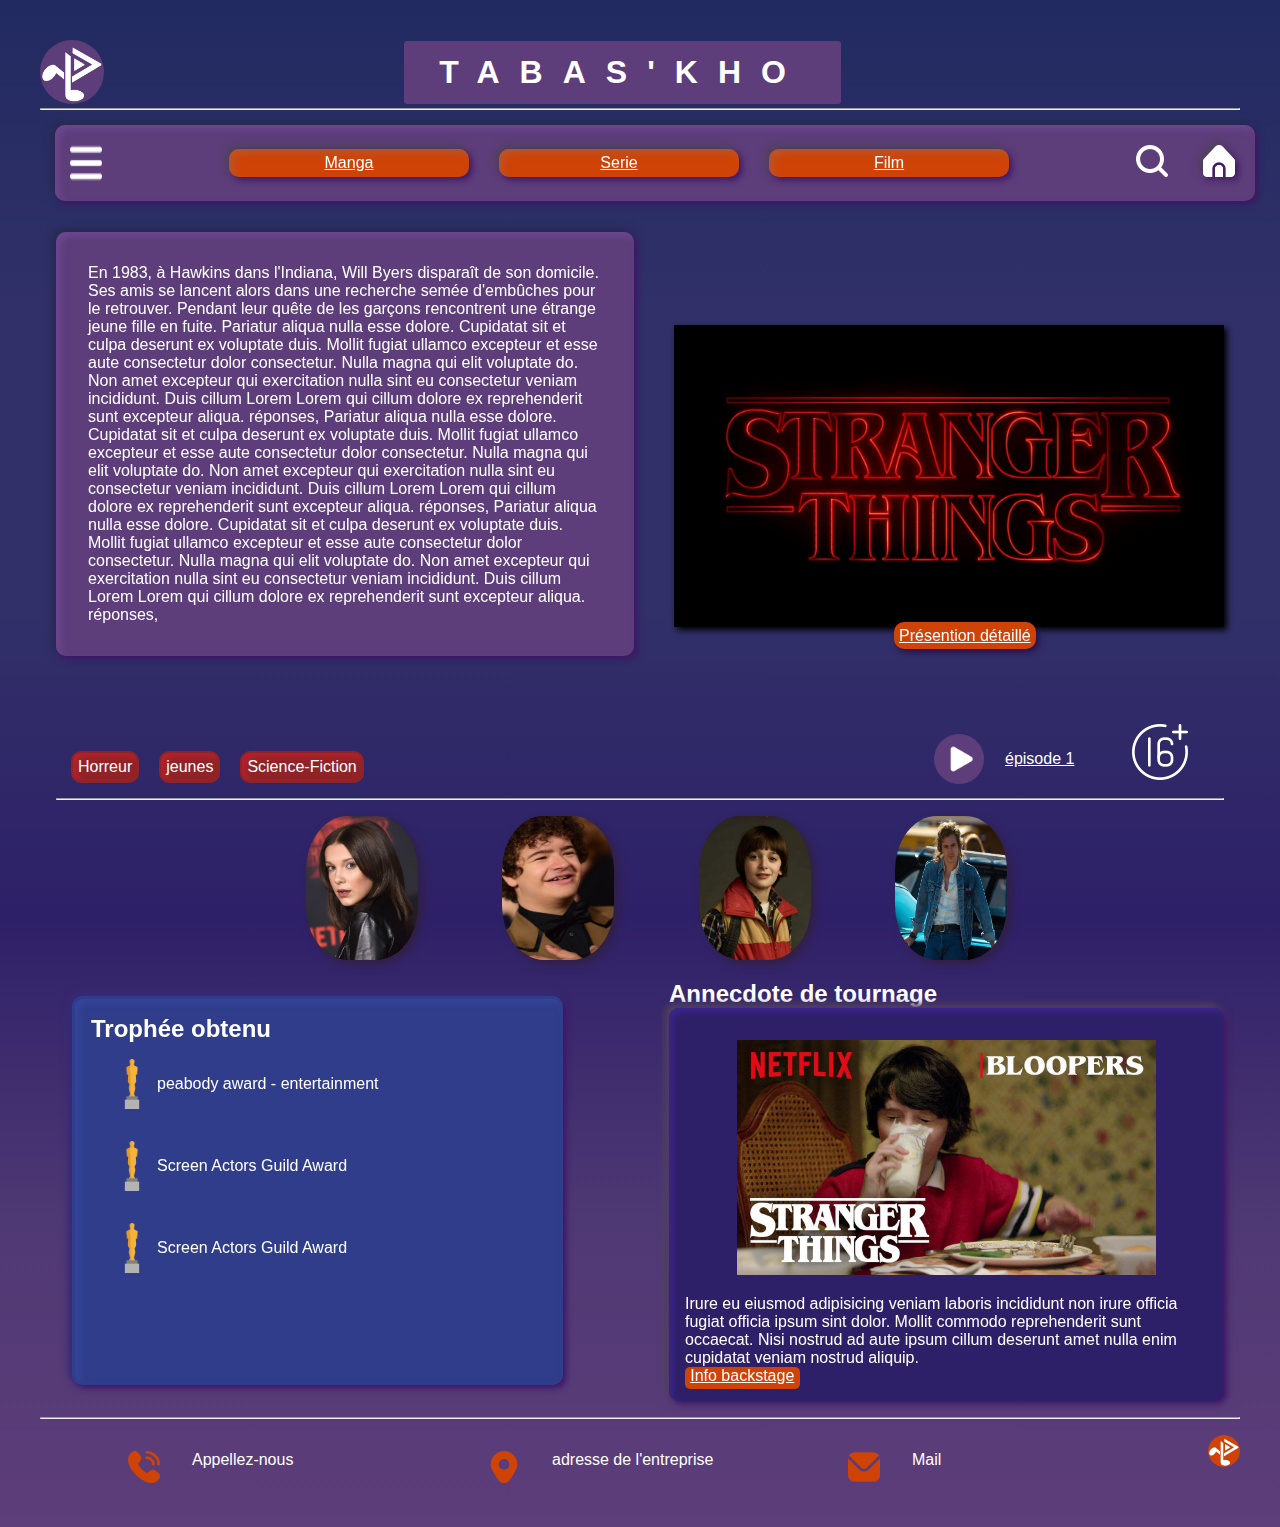
<file: index.html>
<!DOCTYPE html>
<html lang="en">
<head>
    <meta charset="UTF-8">
    <meta name="viewport" content="width=device-width, initial-scale=1.0">
    <title>TABAS'KHO</title>
    <link rel="website icon" class="logo_tabasko" type="png" href="images/TABAS'KHO_logo_orange.png">
    <link rel="stylesheet" href="css/stylesheet.css">
</head>
<body>
    <header>
        <div>
            <img src="images/logoPlay_BV.jpg" alt="logo_tabasko" title="logo_tabasko">
            <h1>TABAS'KHO</h1>
        </div>
        <hr>
        <nav>
            <img src="images/menu-burger.png" alt="menu-burger" title="menu-burger">
            <div>
                <a href="index.html" class="grandHeader">manga</a>
                <a href="index.html" class="grandHeader">serie</a>
                <a href=""class="grandHeader">Film</a>

                <a href="index.html" class="petitHeader"><img src="images/ramen.png" alt="manga" title="manga">
                <a href="index.html" class="petitHeader"><img src="images/video-camera.png" alt="serie" title="serie"></a>
                <a href="index.html" class="petitHeader"><img src="images/video.png" alt="film" title="film"></a>

            </div>
            <img class="loupe" src="images/chercher.png" alt="bar-rechercher" title="barre-rechercher">
            <input  class="loupe" type="text">
            <a href="index.html" class="accueil"> <img src="images/maisonblanche.png" alt="accueil" title="accueil"></a>
        </nav>
    </header>
    <main>
        <article class="presentation"> 
            <p> 
                En 1983, à Hawkins dans l'Indiana, Will Byers disparaît de 
                son domicile. Ses amis se lancent alors dans une recherche 
                semée d'embûches pour le retrouver. Pendant leur quête de 
                les garçons rencontrent une étrange jeune fille en fuite.
                Pariatur aliqua nulla esse dolore. Cupidatat sit et culpa deserunt ex voluptate duis. Mollit fugiat ullamco excepteur et esse aute consectetur dolor consectetur. Nulla magna qui elit voluptate do. Non amet excepteur qui exercitation nulla sint eu consectetur veniam incididunt. Duis cillum Lorem Lorem qui cillum dolore ex reprehenderit sunt excepteur aliqua.          réponses, 
                Pariatur aliqua nulla esse dolore. Cupidatat sit et culpa deserunt ex voluptate duis. Mollit fugiat ullamco excepteur et esse aute consectetur dolor consectetur. Nulla magna qui elit voluptate do. Non amet excepteur qui exercitation nulla sint eu consectetur veniam incididunt. Duis cillum Lorem Lorem qui cillum dolore ex reprehenderit sunt excepteur aliqua.          réponses, 
                Pariatur aliqua nulla esse dolore. Cupidatat sit et culpa deserunt ex voluptate duis. Mollit fugiat ullamco excepteur et esse aute consectetur dolor consectetur. Nulla magna qui elit voluptate do. Non amet excepteur qui exercitation nulla sint eu consectetur veniam incididunt. Duis cillum Lorem Lorem qui cillum dolore ex reprehenderit sunt excepteur aliqua.          réponses, 

            </p>
            <figure>
                <a class="trailer" href="https://www.youtube.com/watch?v=cgoHoLKzb_c&t=2s"><img src="images/stranger_things_logo.png" alt="trailer stranger things" title="trailer stranger things"></a>
              <figcaption><a href="presentation_detaillé.html">Présention détaillé</a></figcaption>  
            </figure>
            
        </article>
        <section class="limite_motcle"  > 
            <article class="mot-cle">
                <p >Horreur</p>
                <p >jeunes</p>
                <p >Science-Fiction</p>
            </article>
            <br>
            <article class="lienEpisode_limite_age">
                <figure>
                    <img src="images/detaillé/jouer.png" alt="boutonPlay" title="boutonPlay">
                    <figcaption>  <a href="Présentation_série_saison.html#ep1">épisode 1</a> </figcaption>
                </figure>
                <img src="images/16.png" alt="limite d'âge" title="limite d'âge">

            </article>
        </section>
        <hr>
        <article  id="pageSerieG">
            <img class="casting_img" src="images/detaillé/MBB.png" alt="Millie bobie brown" title="Millie bobie brown">
            <img class="casting_img"  src="images/detaillé/GM.png" alt="Dustin" title=" Dustin">
            <img class="casting_img"  src="images/detaillé/NS.png" alt="Will" title="Will">
            <img class="casting_img" src="images/Billy_Hargrove.webp" alt="Billy_Hargrove" title="Billy_Hargrove">
        </article>
        <div class="oscar_trophe">
            <section class="reward">
                <h2>Trophée obtenu</h2>
                <figure>
                    <img src="images/oscar.png" alt="trophé obtenu" title="trophé obtenu">
                    <figcaption>peabody award - entertainment</figcaption>
                </figure>
                <figure>
                    <img src="images/oscar.png" alt="trophé obtenu" title="trophé obtenu">
                    <figcaption>Screen Actors Guild Award</figcaption>
                </figure>
                <figure>
                    <img src="images/oscar.png" alt="trophé obtenu" title="trophé obtenu">
                    <figcaption>Screen Actors Guild Award</figcaption>
                </figure>
            </section>
            <section class="oscar">
                <h2>Annecdote de tournage</h2>
                <p><img src="images/backstage/4EC8340D.jpeg" alt=""> Irure eu eiusmod adipisicing veniam laboris incididunt non irure officia fugiat officia ipsum sint dolor. Mollit commodo reprehenderit sunt occaecat. Nisi nostrud ad aute ipsum cillum deserunt amet nulla enim cupidatat veniam nostrud aliquip. <br><a href="Backstage.html">Info backstage</a></p>  
            </section>
        </div>
    </main>
    <hr>
    <footer>
        <figure>
            <img src="images/appel-telephonique.png" alt="Nous contactez" title="Nous contactez">
            <figcaption>Appellez-nous</figcaption>
        </figure>
        <figure>
            <img src="images/marqueur.png" alt="adresse" title="adresse">
            <figcaption>adresse de l'entreprise</figcaption>
        </figure>
        <figure>
            <img src="images/enveloppe.png" alt="mail" title="mail">
            <figcaption>Mail</figcaption>
        </figure>
        <img src="images/TABAS'KHO_logo_orange.png" alt="logo_tabasko" title="logo_tabasko">
    </footer>
</body>
</html>
</file>
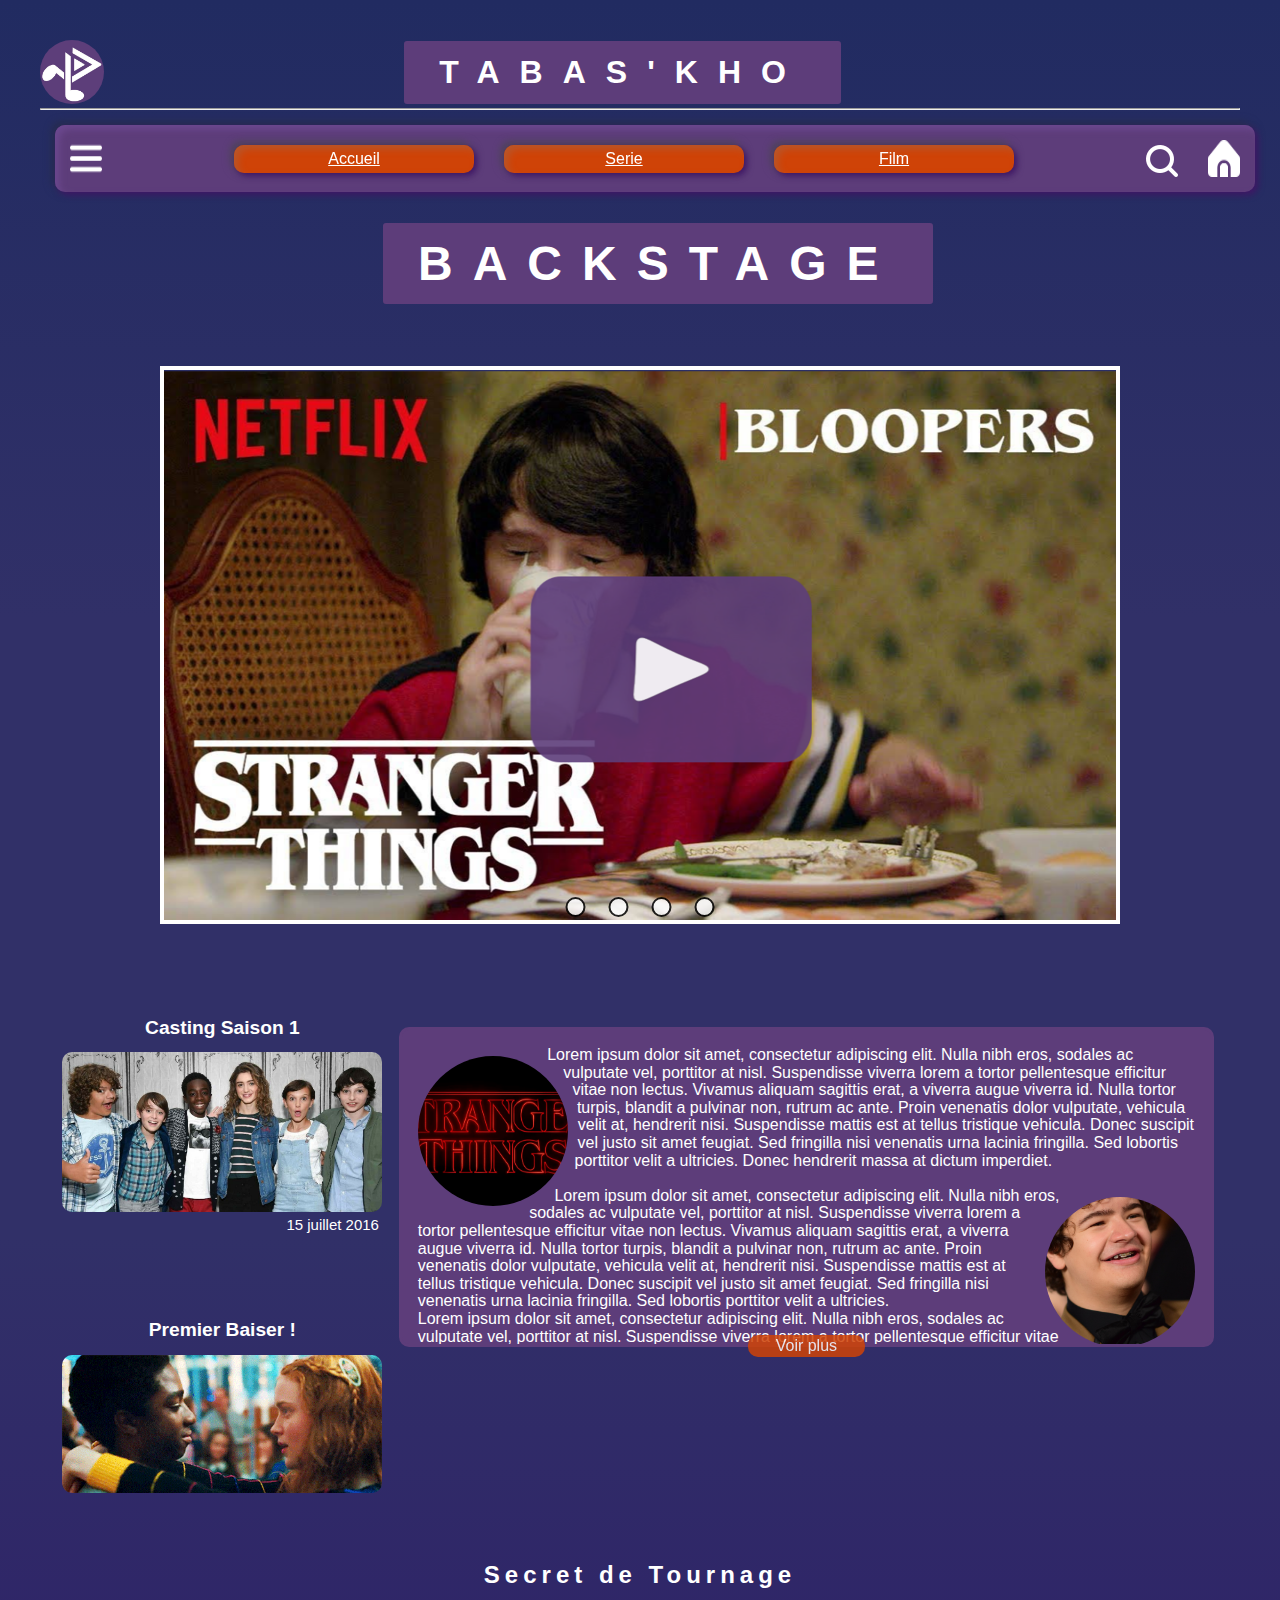
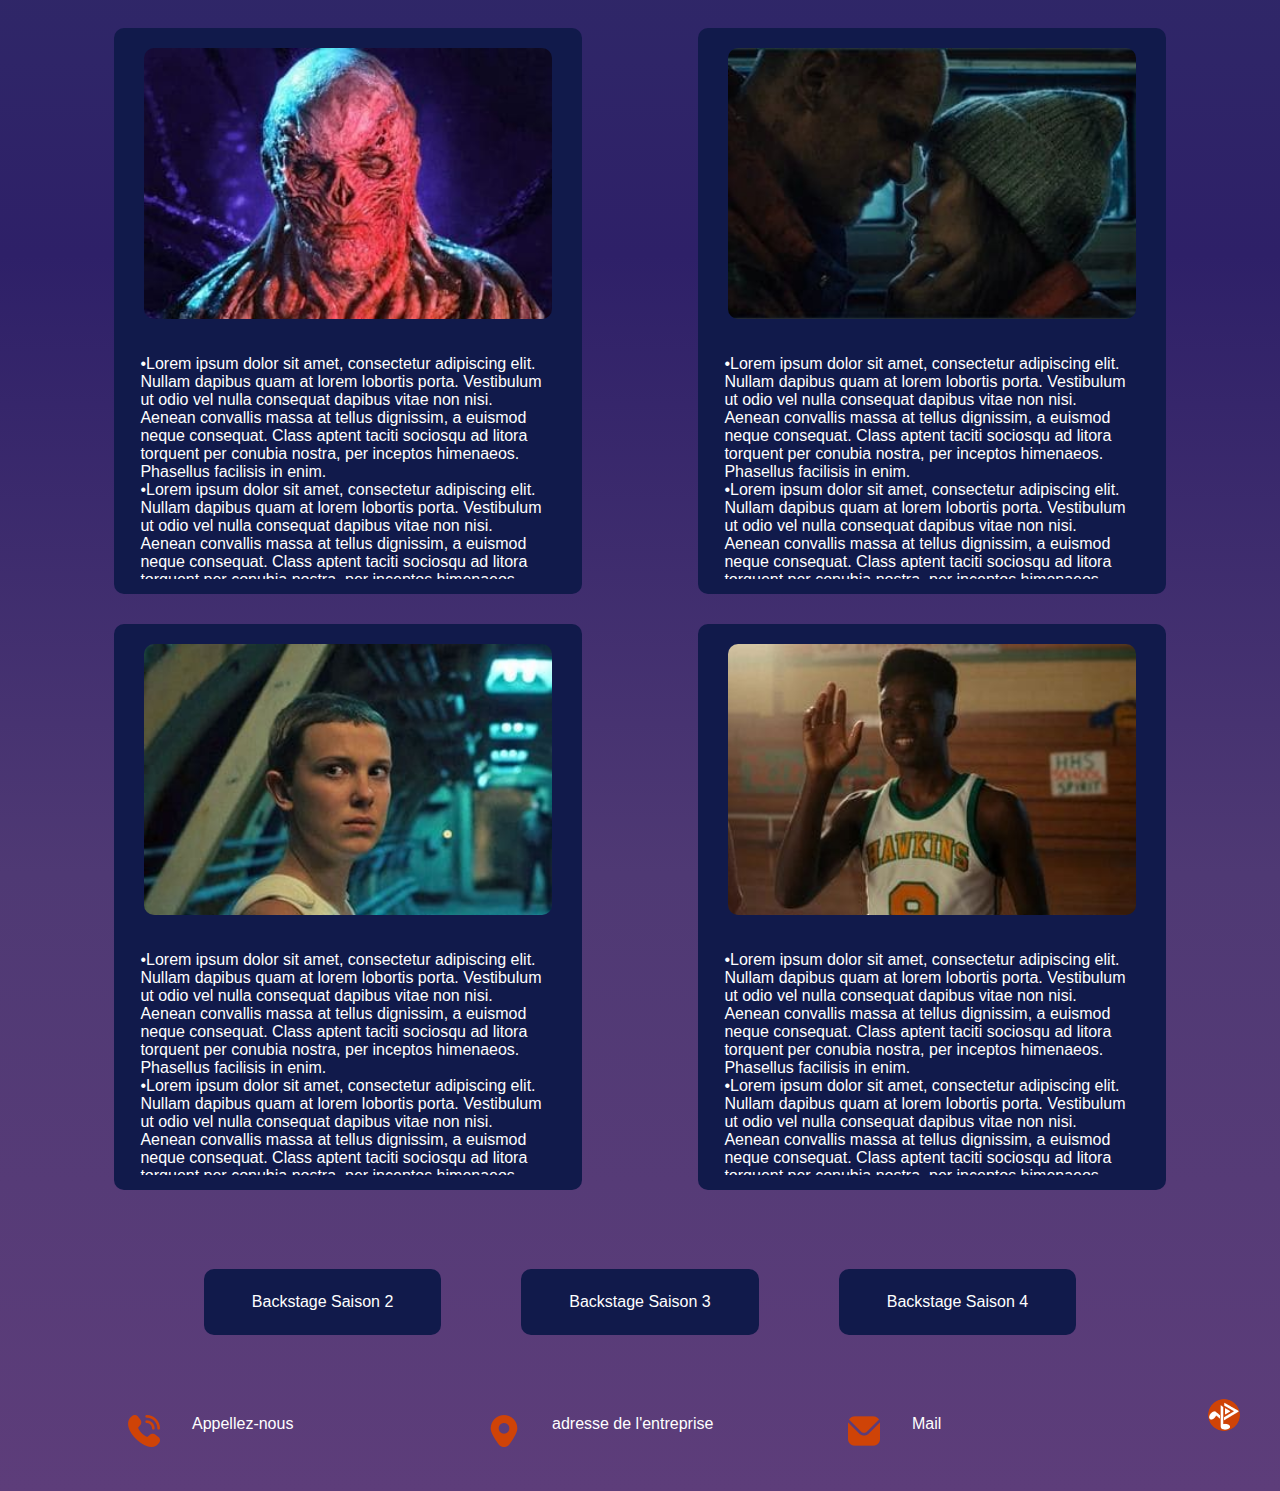
<file: Backstage.html>
<!DOCTYPE html>
<html lang="fr">

<head>
    <meta charset="UTF-8">
    <meta name="viewport" content="width=device-width, initial-scale=1.0">
    <title>TABAS'KHO</title>
    <link rel="website icon" class="logo_tabasko" type="png" href="images/TABAS'KHO_logo_orange.png">
    <link rel="stylesheet" href="css/stylesheet.css">
    <script src="script.js" defer></script>
</head>
<body>
    <header>
        <div>
            <img src="images/logoPlay_BV.jpg" alt="logo_tabasko" title="logo_tabasko">
            <h1>TABAS'KHO</h1>
        </div>
        <hr>
        <nav>
            <img src="images/menu-burger.png" alt="menu-burger" title="menu-burger">
            <div>
                <a href="index.html" class="grandHeader">accueil</a>
                <a href="index.html" class="grandHeader">serie</a>
                <a href=""class="grandHeader">Film</a>

                <a href="index.html" class="petitHeader"><img src="images/maisonblanche.png" alt="accueil" title="accueil">
                <a href="index.html" class="petitHeader"><img src="images/video-camera.png" alt="accueil" title="accueil"></a>
                <a href="index.html" class="petitHeader"><img src="images/video.png" alt="accueil" title="accueil"></a>

            </div>
            <img class="loupe" src="images/chercher.png" alt="bar-rechercher" title="barre-rechercher">
            <input  class="loupe" type="text">
            <img src="images/maisonblanche.png" alt="accueil" title="accueil">
        </nav>
    </header>
    <main>
        <div class="carrousel">
            <h1><strong>BACKSTAGE</strong></h1>
            <div class="slider-wrapper">
                <div class="slider">
                    <div id="slide-1" class="slide" style="background-image: url('images/backstage/bloopers1.png');"><img src="./images/backstage/bloopers1.png" alt="Bêtisier Saison 1" title="Bêtisier Saison 1" usemap="#image-map1">
                        <map name="image-map1"><area alt="Lien vers le bêtisier saison 1" title="Lien vers le bêtisier saison 1" href="https://www.youtube.com/watch?v=9JtvfL1mvm0" coords="387,206,631,206,647,215,654,228,655,367,648,383,633,393,385,392,372,384,362,369,363,231,371,214" shape="poly" target="_blank"></map>
                    </div>
            
                    <div id="slide-2" class="slide" style="background-image: url('images/backstage/bloopers2.png');"><img src="./images/backstage/bloopers2.png" alt="Bêtisier Saison 2" title="Bêtisier Saison 2" usemap="#image-map2">
                        <map name="image-map2"><area alt="Lien vers le bêtisier saison 2" title="Lien vers le bêtisier saison 2" href="https://www.youtube.com/watch?v=jVstl7Efgqs" coords="322,152,644,152,672,164,682,183,693,365,683,385,665,398,294,398,267,382,260,356,260,151,273,124" shape="poly" target="_blank"></map>
                    </div>
            
                    <div id="slide-3" class="slide" style="background-image: url('images/backstage/bloopers3.png');"><img src="./images/backstage/bloopers3.png" alt="Bêtisier Saison 3" title="Bêtisier Saison 3" usemap="#image-map2">
                        <map name="image-map2"><area alt="Lien vers le bêtisier saison 3" title="Lien vers le bêtisier saison 3" href="https://www.youtube.com/watch?v=-6OFqkemd4c" coords="322,152,644,152,672,164,682,183,693,365,683,385,665,398,294,398,267,382,260,356,260,151,273,124" shape="poly" target="_blank"></map>
                    </div>
                    <map name="image-map2"><area alt="Lien vers le bêtisier saison 4" title="Lien vers le bêtisier saison 4" href="https://www.youtube.com/watch?v=b48AN_8wokU" coords="322,152,644,152,672,164,682,183,693,365,683,385,665,398,294,398,267,382,260,356,260,151,273,124" shape="poly" target="_blank"></map>
                    <div id="slide-4" class="slide" style="background-image: url('images/backstage/bloopers4.png');"><img src="./images/backstage/bloopers4.png" alt="Bêtisier Saison 4" title="Bêtisier Saison 4" usemap="#image-map2">
                    
                    </div>
                </div>
                <div class="dots">
                    <a href="#slide-1"></a>
                    <a href="#slide-2"></a>
                    <a href="#slide-3"></a>
                    <a href="#slide-4"></a>
                </div>
            </div>   
        </div>
        <section class="midmain">
            <div class="castingbaiser">
                <figure>
                    <h4>Casting Saison 1</h4>
                    <img src="images/backstage/casting1.jpg" alt="casting saison 1" title="castings1"  >
                    <figcaption>15 juillet 2016</figcaption>
                </figure>
                <figure>
                    <h4>Premier Baiser !</h4>
                    <img src="images/backstage/baiserstrangerthings.gif" alt="premier baiser" title="bisous"  >
                </figure>
            </div>
            <div class="container" onclick="clicpourvoirplus(this)">
                <p> <img src="images/stranger_things_logo.png" alt="Logo_StrangerThings" title="Logo_StrangerThings">Lorem ipsum dolor sit amet, consectetur adipiscing elit. Nulla nibh eros, sodales ac vulputate vel, porttitor at nisl. Suspendisse viverra lorem a tortor pellentesque efficitur vitae non lectus. Vivamus aliquam sagittis erat, a viverra augue viverra id. Nulla tortor turpis, blandit a pulvinar non, rutrum ac ante. Proin venenatis dolor vulputate, vehicula velit at, hendrerit nisi. Suspendisse mattis est at tellus tristique vehicula. Donec suscipit vel justo sit amet feugiat. Sed fringilla nisi venenatis urna lacinia fringilla. Sed lobortis porttitor velit a ultricies. Donec hendrerit massa at dictum imperdiet.<br>
                    <br><img src="images/detaillé/GM.png" alt="G.Matarazzo" title="G.Matarazzo">
                    Lorem ipsum dolor sit amet, consectetur adipiscing elit. Nulla nibh eros, sodales ac vulputate vel, porttitor at nisl. Suspendisse viverra lorem a tortor pellentesque efficitur vitae non lectus. Vivamus aliquam sagittis erat, a viverra augue viverra id. Nulla tortor turpis, blandit a pulvinar non, rutrum ac ante. Proin venenatis dolor vulputate, vehicula velit at, hendrerit nisi. Suspendisse mattis est at tellus tristique vehicula. Donec suscipit vel justo sit amet feugiat. Sed fringilla nisi venenatis urna lacinia fringilla. Sed lobortis porttitor velit a ultricies. <br>
                    Lorem ipsum dolor sit amet, consectetur adipiscing elit. Nulla nibh eros, sodales ac vulputate vel, porttitor at nisl. Suspendisse viverra lorem a tortor pellentesque efficitur vitae non lectus. Vivamus aliquam sagittis erat, a viverra augue viverra id. Nulla tortor turpis, blandit a pulvinar non, rutrum ac ante. Proin venenatis dolor vulputate, vehicula velit at, hendrerit nisi. Suspendisse mattis est at tellus tristique vehicula. Donec suscipit vel justo sit amet feugiat. Sed fringilla nisi venenatis urna lacinia fringilla. Sed lobortis porttitor velit a ultricies. Donec hendrerit massa at dictum imperdiet.<br>
                    <br><img src="images/detaillé/NS.png" alt="N.Schnapp" title="N.Schnapp">
                    Lorem ipsum dolor sit amet, consectetur adipiscing elit. Nulla nibh eros, sodales ac vulputate vel, porttitor at nisl. Suspendisse viverra lorem a tortor pellentesque efficitur vitae non lectus. Vivamus aliquam sagittis erat, a viverra augue viverra id. Nulla tortor turpis, blandit a pulvinar non, rutrum ac ante. Proin venenatis dolor vulputate, vehicula velit at, hendrerit nisi. Suspendisse mattis est at tellus tristique vehicula. Donec suscipit vel justo sit amet feugiat. Sed fringilla nisi venenatis urna lacinia fringilla. Sed lobortis porttitor velit a ultricies. Donec hendrerit massa at dictum imperdiet.<br>
                    Lorem ipsum dolor sit amet, consectetur adipiscing elit. Nulla nibh eros, sodales ac vulputate vel, porttitor at nisl. Suspendisse viverra lorem a tortor pellentesque efficitur vitae non lectus. Vivamus aliquam sagittis erat, a viverra augue viverra id. Nulla tortor turpis, blandit a pulvinar non, rutrum ac ante. Proin venenatis dolor vulputate, vehicula velit at, hendrerit nisi. Suspendisse mattis est at tellus tristique vehicula. Donec suscipit vel justo sit amet feugiat. Sed fringilla nisi venenatis urna lacinia fringilla. Sed lobortis porttitor velit a ultricies. Donec hendrerit massa at dictum imperdiet.<br>
                    <br><img src="./images/detaillé/MBB.png" title="M.Bobby Brown" alt="MBB">
                    Lorem ipsum dolor sit amet, consectetur adipiscing elit. Nulla nibh eros, sodales ac vulputate vel, porttitor at nisl. Suspendisse viverra lorem a tortor pellentesque efficitur vitae non lectus. Vivamus aliquam sagittis erat, a viverra augue viverra id. Nulla tortor turpis, blandit a pulvinar non, rutrum ac ante. Proin venenatis dolor vulputate, vehicula velit at, hendrerit nisi. Suspendisse mattis est at tellus tristique vehicula. Donec suscipit vel justo sit amet feugiat. Sed fringilla nisi venenatis urna lacinia fringilla. Sed lobortis porttitor velit a ultricies. Donec hendrerit massa at dictum imperdiet.<br>
                    Lorem ipsum dolor sit amet, consectetur adipiscing elit. Nulla nibh eros, sodales ac vulputate vel, porttitor at nisl. Suspendisse viverra lorem a tortor pellentesque efficitur vitae non lectus. Vivamus aliquam sagittis erat, a viverra augue viverra id. Nulla tortor turpis, blandit a pulvinar non, rutrum ac ante. Proin venenatis dolor vulputate, vehicula velit at, hendrerit nisi. Suspendisse mattis est at tellus tristique vehicula. Donec suscipit vel justo sit amet feugiat. Sed fringilla nisi venenatis urna lacinia fringilla. Sed lobortis porttitor velit a ultricies. Donec hendrerit massa at dictum imperdiet.<br>
                    <img src="./images/detaillé/finnwolfhard.jpg" title="F.Wolfhard" alt="F.Wolfhard">
                    Lorem ipsum dolor sit amet, consectetur adipiscing elit. Nulla nibh eros, sodales ac vulputate vel, porttitor at nisl. Suspendisse viverra lorem a tortor pellentesque efficitur vitae non lectus. Vivamus aliquam sagittis erat, a viverra augue viverra id. Nulla tortor turpis, blandit a pulvinar non, rutrum ac ante. Proin venenatis dolor vulputate, vehicula velit at, hendrerit nisi. Suspendisse mattis est at tellus tristique vehicula. Donec suscipit vel justo sit amet feugiat. Sed fringilla nisi venenatis urna lacinia fringilla. Sed lobortis porttitor velit a ultricies. Donec hendrerit massa at dictum imperdiet.<br><br>
                    <em>14 avril 2017 - "Elouan GACHET"</em>
                    <br> 
                </p>
            </div>
        </section>
        <article >
            <h2 id="secrettournage">Secret de Tournage</h2>
            <section class="groupeanecdote">
                <article >
                    <img src="images/backstage/mechant.jpg" alt="le mechant de la saison 4" title="mechant">
                    <div class="textscrollbar"  >
                        <p>•Lorem ipsum dolor sit amet, consectetur adipiscing elit. Nullam dapibus quam at lorem lobortis porta. Vestibulum ut odio vel nulla consequat dapibus vitae non nisi. Aenean convallis massa at tellus dignissim, a euismod neque consequat. Class aptent taciti sociosqu ad litora torquent per conubia nostra, per inceptos himenaeos. Phasellus facilisis in enim.
                            <br>
                            •Lorem ipsum dolor sit amet, consectetur adipiscing elit. Nullam dapibus quam at lorem lobortis porta. Vestibulum ut odio vel nulla consequat dapibus vitae non nisi. Aenean convallis massa at tellus dignissim, a euismod neque consequat. Class aptent taciti sociosqu ad litora torquent per conubia nostra, per inceptos himenaeos. Phasellus facilisis in enim. 
                            <br>
                            •Lorem ipsum dolor sit amet, consectetur adipiscing elit. Nullam dapibus quam at lorem lobortis porta. Vestibulum ut odio vel nulla consequat dapibus vitae non nisi. Aenean convallis massa at tellus dignissim, a euismod neque consequat. Class aptent taciti sociosqu ad litora torquent per conubia nostra, per inceptos himenaeos. Phasellus facilisis in enim. 
                            <br>
                            •Lorem ipsum dolor sit amet, consectetur adipiscing elit. Nullam dapibus quam at lorem lobortis porta. Vestibulum ut odio vel nulla consequat dapibus vitae non nisi. Aenean convallis massa at tellus dignissim, a euismod neque consequat. Class aptent taciti sociosqu ad litora torquent per conubia nostra, per inceptos himenaeos. Phasellus facilisis in enim.
                        </p>
                    </div>
                </article>
                <article >
                    <img src="images/backstage/baiseradulte.jpg" alt="Baiser" title="baiseradulte">
                    <div class="textscrollbar"> 
                        <p>•Lorem ipsum dolor sit amet, consectetur adipiscing elit. Nullam dapibus quam at lorem lobortis porta. Vestibulum ut odio vel nulla consequat dapibus vitae non nisi. Aenean convallis massa at tellus dignissim, a euismod neque consequat. Class aptent taciti sociosqu ad litora torquent per conubia nostra, per inceptos himenaeos. Phasellus facilisis in enim.
                            <br>
                            •Lorem ipsum dolor sit amet, consectetur adipiscing elit. Nullam dapibus quam at lorem lobortis porta. Vestibulum ut odio vel nulla consequat dapibus vitae non nisi. Aenean convallis massa at tellus dignissim, a euismod neque consequat. Class aptent taciti sociosqu ad litora torquent per conubia nostra, per inceptos himenaeos. Phasellus facilisis in enim. 
                            <br>
                            •Lorem ipsum dolor sit amet, consectetur adipiscing elit. Nullam dapibus quam at lorem lobortis porta. Vestibulum ut odio vel nulla consequat dapibus vitae non nisi. Aenean convallis massa at tellus dignissim, a euismod neque consequat. Class aptent taciti sociosqu ad litora torquent per conubia nostra, per inceptos himenaeos. Phasellus facilisis in enim. 
                            <br>
                            •Lorem ipsum dolor sit amet, consectetur adipiscing elit. Nullam dapibus quam at lorem lobortis porta. Vestibulum ut odio vel nulla consequat dapibus vitae non nisi. Aenean convallis massa at tellus dignissim, a euismod neque consequat. Class aptent taciti sociosqu ad litora torquent per conubia nostra, per inceptos himenaeos. Phasellus facilisis in enim.
                        </p>
                    </div>
                </article>
                <article >
                    <img src="images/backstage/eleven.jpg" alt="eleven" title="eleven">
                    <div class="textscrollbar">
                        <p>•Lorem ipsum dolor sit amet, consectetur adipiscing elit. Nullam dapibus quam at lorem lobortis porta. Vestibulum ut odio vel nulla consequat dapibus vitae non nisi. Aenean convallis massa at tellus dignissim, a euismod neque consequat. Class aptent taciti sociosqu ad litora torquent per conubia nostra, per inceptos himenaeos. Phasellus facilisis in enim.
                            <br>
                            •Lorem ipsum dolor sit amet, consectetur adipiscing elit. Nullam dapibus quam at lorem lobortis porta. Vestibulum ut odio vel nulla consequat dapibus vitae non nisi. Aenean convallis massa at tellus dignissim, a euismod neque consequat. Class aptent taciti sociosqu ad litora torquent per conubia nostra, per inceptos himenaeos. Phasellus facilisis in enim. 
                            <br>
                            •Lorem ipsum dolor sit amet, consectetur adipiscing elit. Nullam dapibus quam at lorem lobortis porta. Vestibulum ut odio vel nulla consequat dapibus vitae non nisi. Aenean convallis massa at tellus dignissim, a euismod neque consequat. Class aptent taciti sociosqu ad litora torquent per conubia nostra, per inceptos himenaeos. Phasellus facilisis in enim. 
                            <br>
                            •Lorem ipsum dolor sit amet, consectetur adipiscing elit. Nullam dapibus quam at lorem lobortis porta. Vestibulum ut odio vel nulla consequat dapibus vitae non nisi. Aenean convallis massa at tellus dignissim, a euismod neque consequat. Class aptent taciti sociosqu ad litora torquent per conubia nostra, per inceptos himenaeos. Phasellus facilisis in enim.
                        </p>
                    </div>
                </article>
                <article >
                    <img src="images/backstage/mickael.jpg" alt="basket" title="mickael">
                    <div class="textscrollbar">
                        <p>•Lorem ipsum dolor sit amet, consectetur adipiscing elit. Nullam dapibus quam at lorem lobortis porta. Vestibulum ut odio vel nulla consequat dapibus vitae non nisi. Aenean convallis massa at tellus dignissim, a euismod neque consequat. Class aptent taciti sociosqu ad litora torquent per conubia nostra, per inceptos himenaeos. Phasellus facilisis in enim.
                            <br>
                            •Lorem ipsum dolor sit amet, consectetur adipiscing elit. Nullam dapibus quam at lorem lobortis porta. Vestibulum ut odio vel nulla consequat dapibus vitae non nisi. Aenean convallis massa at tellus dignissim, a euismod neque consequat. Class aptent taciti sociosqu ad litora torquent per conubia nostra, per inceptos himenaeos. Phasellus facilisis in enim. 
                            <br>
                            •Lorem ipsum dolor sit amet, consectetur adipiscing elit. Nullam dapibus quam at lorem lobortis porta. Vestibulum ut odio vel nulla consequat dapibus vitae non nisi. Aenean convallis massa at tellus dignissim, a euismod neque consequat. Class aptent taciti sociosqu ad litora torquent per conubia nostra, per inceptos himenaeos. Phasellus facilisis in enim. 
                            <br>
                            •Lorem ipsum dolor sit amet, consectetur adipiscing elit. Nullam dapibus quam at lorem lobortis porta. Vestibulum ut odio vel nulla consequat dapibus vitae non nisi. Aenean convallis massa at tellus dignissim, a euismod neque consequat. Class aptent taciti sociosqu ad litora torquent per conubia nostra, per inceptos himenaeos. Phasellus facilisis in enim.
                        </p>
                    </div>
                </article>
            </section>
        </article>
        <article class="listebetisier">
            <ul >
                <li>Backstage Saison 2</li>
                <li>Backstage Saison 3</li>
                <li>Backstage Saison 4</li>
            </ul>
        </article>
    </main>
    <footer>
        <figure>
            <img src="images/appel-telephonique.png" alt="Nous contactez" title="Nous contactez">
            <figcaption>Appellez-nous</figcaption>
        </figure>
        <figure>
            <img src="images/marqueur.png" alt="adresse" title="adresse">
            <figcaption>adresse de l'entreprise</figcaption>
        </figure>
        <figure>
            <img src="images/enveloppe.png" alt="mail" title="mail">
            <figcaption>Mail</figcaption>
        </figure>
        <img src="images/TABAS'KHO_logo_orange.png" alt="logo_tabasko" title="logo_tabasko">
    </footer>
</body>
</html>
</file>
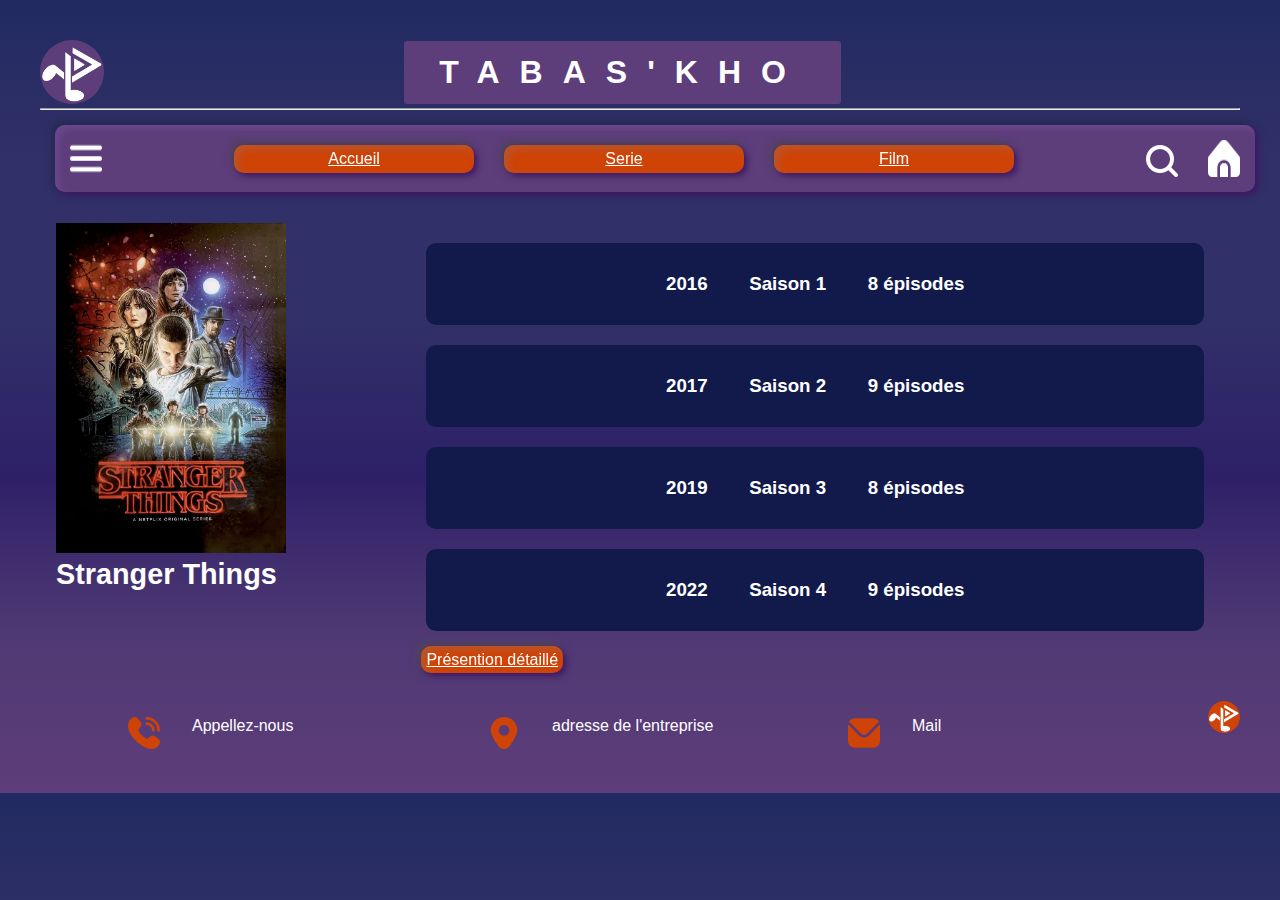
<file: Présentation_série_saison.html>
<!DOCTYPE html>
<html>
    <head>
        <title>presentation série/saison</title>
        <link rel="stylesheet" href="css/stylesheet.css">
        <link rel="website icon" type="images/png" href="images/TABAS'KHO_logo_orange.png">
    </head>
    <body>
        <header>
            <div>
                <img src="images/logoPlay_BV.jpg" alt="logo_tabasko" title="logo_tabasko">
                <h1>TABAS'KHO</h1>
            </div>
            <hr>
            <nav>
                <img src="images/menu-burger.png" alt="menu-burger" title="menu-burger">
                <div>
                    <a href="index.html">accueil</a>
                    <a href="">serie</a>
                    <a href="">Film</a>
                </div>
                <img class="loupe" src="images/chercher.png" alt="bar-rechercher" title="barre-rechercher">
                <input  class="loupe" type="text">
                <img src="images/maisonblanche.png" alt="accueil" title="accueil">
            </nav>
        </header>
        <main class="mainsaison">
            <figure class="poster">
                <img class="posterst" src="images/ST_s1_wallpaper.jpg" alt="Stranger Things wallpaper">
                <figcaption><h2>Stranger Things</h2></figcaption>
            </figure>
            <ul>
                <li>
                    <div class="dropdown">
                        <h3 class="mainmenubtn">2016&nbsp&nbsp&nbsp&nbsp&nbsp&nbsp&nbsp&nbspSaison 1&nbsp&nbsp&nbsp&nbsp&nbsp&nbsp&nbsp&nbsp8 épisodes</h3>
                        <div class="dropdown-child">
                            <aside>
                                <img class="screenshot" src="images/screenshot de la saison.png" alt="Stranger Things saison screenshot">
                                <img class="play" src="images/flèche play.png" alt="Play">
                            </aside>
                            <section>
                                <p class="description">Le 6 novembre 1983, à Hawkins dans l'Indiana, une créature s'échappe d'un laboratoire du Département de l'énergie, emportant un scientifique dans sa fuite. Plus tard, Will Byers, un garçon de 12 ans, rentre chez lui après une longue partie de Donjons et Dragons et se fait attaquer par une créature.</p>
                                <div class="reveal_episodes" onclick="clicpourvoirlesepisodes(this)"><img src="images/angle-petit-bas.png" alt="episodes">
                                    <article class="episodes">
                                        <ul>
                                            <li id="ep">
                                                <aside>
                                                    <img class="screenshot" src="images/screenshot de l'épisode (1).png" alt="Stranger Things ep1 screenshot">
                                                    <img class="play" src="images/flèche play.png" alt="Play">
                                                </aside>
                                                <section>
                                                    <p class="descriptionep">Lorem ipsum dolor sit amet, consectetur adipiscing elit, sed do eiusmod tempor incididunt ut labore et dolore magna aliqua. Ut enim ad minim veniam, quis nostrud exercitation ullamco laboris nisi ut aliquip ex ea commodo consequat. Duis aute irure dolor in reprehenderit in voluptate velit esse cillum.</p>
                                                    <br>
                                                    <h4>ép.1&nbsp&nbsp&nbsp&nbsp&nbsp&nbsp&nbsp&nbsp&nbsp&nbsp&nbsp&nbsp&nbsp&nbsp&nbsp&nbsp&nbsp&nbsp&nbsp&nbsp&nbsp&nbsp&nbsp&nbsp&nbsp&nbsp&nbsp&nbsp&nbsp&nbsp&nbsp&nbsp&nbsp&nbsp&nbsp&nbsp&nbsp&nbsp&nbsp&nbsp&nbsp&nbsp&nbsp&nbsp&nbsp&nbsp&nbsp&nbsp&nbsp&nbsp&nbsp&nbsp&nbsp&nbsp&nbsp&nbsp&nbsp&nbsp&nbsp&nbsp&nbsp&nbsp&nbsp&nbsp&nbsp&nbsp&nbsp&nbsp&nbsp&nbsp&nbsp&nbsp&nbsp&nbsp&nbsp&nbsp&nbsp&nbsp&nbsp&nbsp&nbsp&nbsp&nbsp&nbsp&nbsp&nbsp&nbsp&nbsp&nbsp&nbsp&nbsp&nbsp&nbsp&nbsp&nbsp&nbsp&nbsp&nbsp&nbsp&nbsp&nbsp&nbsp&nbsp&nbsp&nbsp&nbsp&nbsp&nbsp&nbsp&nbsp&nbsp&nbsp&nbsp&nbsp&nbsp&nbsp&nbsp&nbsp&nbsp&nbsp&nbsp&nbsp&nbsp&nbsp&nbsp&nbsp&nbsp&nbsp&nbsp&nbsp&nbsp&nbsp&nbsp&nbsp&nbsp&nbsp&nbsp&nbsp&nbsp&nbsp&nbsp&nbsp&nbsp&nbsp&nbsp&nbsp&nbsp&nbsp&nbsp&nbsp&nbsp&nbsp&nbsp&nbsp&nbsp&nbsp&nbsp&nbsp&nbsp&nbsp&nbsp&nbsp&nbsp&nbsp&nbsp&nbsp&nbsp&nbsp&nbsp&nbsp&nbsp&nbsp&nbsp&nbsp&nbsp&nbsp&nbsp&nbsp&nbsp&nbsp&nbsp&nbsp&nbsp&nbsp&nbsp&nbsp&nbsp&nbsp&nbsp&nbsp&nbsp&nbsp&nbsp&nbsp&nbsp&nbsp&nbsp&nbsp&nbsp&nbsp&nbsp&nbsp&nbsp&nbsp&nbsp&nbsp&nbsp&nbsp&nbsp&nbsp&nbsp49 min</h4>
                                                </section>
                                            </li>
                                            <li id="ep">
                                                <aside>
                                                    <img class="screenshot" src="images/screenshot de l'épisode (2).png" alt="Stranger Things ep2 screenshot">
                                                    <img class="play" src="images/flèche play.png" alt="Play">
                                                </aside>
                                                <section>
                                                    <p class="descriptionep">Lorem ipsum dolor sit amet, consectetur adipiscing elit, sed do eiusmod tempor incididunt ut labore et dolore magna aliqua. Ut enim ad minim veniam, quis nostrud exercitation ullamco laboris nisi ut aliquip ex ea commodo consequat. Duis aute irure dolor in reprehenderit in voluptate velit esse cillum.</p>
                                                    <br>
                                                    <h4>ép.2&nbsp&nbsp&nbsp&nbsp&nbsp&nbsp&nbsp&nbsp&nbsp&nbsp&nbsp&nbsp&nbsp&nbsp&nbsp&nbsp&nbsp&nbsp&nbsp&nbsp&nbsp&nbsp&nbsp&nbsp&nbsp&nbsp&nbsp&nbsp&nbsp&nbsp&nbsp&nbsp&nbsp&nbsp&nbsp&nbsp&nbsp&nbsp&nbsp&nbsp&nbsp&nbsp&nbsp&nbsp&nbsp&nbsp&nbsp&nbsp&nbsp&nbsp&nbsp&nbsp&nbsp&nbsp&nbsp&nbsp&nbsp&nbsp&nbsp&nbsp&nbsp&nbsp&nbsp&nbsp&nbsp&nbsp&nbsp&nbsp&nbsp&nbsp&nbsp&nbsp&nbsp&nbsp&nbsp&nbsp&nbsp&nbsp&nbsp&nbsp&nbsp&nbsp&nbsp&nbsp&nbsp&nbsp&nbsp&nbsp&nbsp&nbsp&nbsp&nbsp&nbsp&nbsp&nbsp&nbsp&nbsp&nbsp&nbsp&nbsp&nbsp&nbsp&nbsp&nbsp&nbsp&nbsp&nbsp&nbsp&nbsp&nbsp&nbsp&nbsp&nbsp&nbsp&nbsp&nbsp&nbsp&nbsp&nbsp&nbsp&nbsp&nbsp&nbsp&nbsp&nbsp&nbsp&nbsp&nbsp&nbsp&nbsp&nbsp&nbsp&nbsp&nbsp&nbsp&nbsp&nbsp&nbsp&nbsp&nbsp&nbsp&nbsp&nbsp&nbsp&nbsp&nbsp&nbsp&nbsp&nbsp&nbsp&nbsp&nbsp&nbsp&nbsp&nbsp&nbsp&nbsp&nbsp&nbsp&nbsp&nbsp&nbsp&nbsp&nbsp&nbsp&nbsp&nbsp&nbsp&nbsp&nbsp&nbsp&nbsp&nbsp&nbsp&nbsp&nbsp&nbsp&nbsp&nbsp&nbsp&nbsp&nbsp&nbsp&nbsp&nbsp&nbsp&nbsp&nbsp&nbsp&nbsp&nbsp&nbsp&nbsp&nbsp&nbsp&nbsp&nbsp&nbsp&nbsp&nbsp&nbsp&nbsp&nbsp&nbsp&nbsp&nbsp&nbsp&nbsp&nbsp&nbsp&nbsp56 min</h4>
                                                </section>
                                            </li>
                                            <li id="ep">
                                                <aside>
                                                    <img class="screenshot" src="images/screenshot de l'épisode (3).png" alt="Stranger Things ep3 screenshot">
                                                    <img class="play" src="images/flèche play.png" alt="Play">
                                                </aside>
                                                <section>
                                                    <p class="descriptionep">Lorem ipsum dolor sit amet, consectetur adipiscing elit, sed do eiusmod tempor incididunt ut labore et dolore magna aliqua. Ut enim ad minim veniam, quis nostrud exercitation ullamco laboris nisi ut aliquip ex ea commodo consequat. Duis aute irure dolor in reprehenderit in voluptate velit esse cillum.</p>
                                                    <br>
                                                    <h4>ép.3&nbsp&nbsp&nbsp&nbsp&nbsp&nbsp&nbsp&nbsp&nbsp&nbsp&nbsp&nbsp&nbsp&nbsp&nbsp&nbsp&nbsp&nbsp&nbsp&nbsp&nbsp&nbsp&nbsp&nbsp&nbsp&nbsp&nbsp&nbsp&nbsp&nbsp&nbsp&nbsp&nbsp&nbsp&nbsp&nbsp&nbsp&nbsp&nbsp&nbsp&nbsp&nbsp&nbsp&nbsp&nbsp&nbsp&nbsp&nbsp&nbsp&nbsp&nbsp&nbsp&nbsp&nbsp&nbsp&nbsp&nbsp&nbsp&nbsp&nbsp&nbsp&nbsp&nbsp&nbsp&nbsp&nbsp&nbsp&nbsp&nbsp&nbsp&nbsp&nbsp&nbsp&nbsp&nbsp&nbsp&nbsp&nbsp&nbsp&nbsp&nbsp&nbsp&nbsp&nbsp&nbsp&nbsp&nbsp&nbsp&nbsp&nbsp&nbsp&nbsp&nbsp&nbsp&nbsp&nbsp&nbsp&nbsp&nbsp&nbsp&nbsp&nbsp&nbsp&nbsp&nbsp&nbsp&nbsp&nbsp&nbsp&nbsp&nbsp&nbsp&nbsp&nbsp&nbsp&nbsp&nbsp&nbsp&nbsp&nbsp&nbsp&nbsp&nbsp&nbsp&nbsp&nbsp&nbsp&nbsp&nbsp&nbsp&nbsp&nbsp&nbsp&nbsp&nbsp&nbsp&nbsp&nbsp&nbsp&nbsp&nbsp&nbsp&nbsp&nbsp&nbsp&nbsp&nbsp&nbsp&nbsp&nbsp&nbsp&nbsp&nbsp&nbsp&nbsp&nbsp&nbsp&nbsp&nbsp&nbsp&nbsp&nbsp&nbsp&nbsp&nbsp&nbsp&nbsp&nbsp&nbsp&nbsp&nbsp&nbsp&nbsp&nbsp&nbsp&nbsp&nbsp&nbsp&nbsp&nbsp&nbsp&nbsp&nbsp&nbsp&nbsp&nbsp&nbsp&nbsp&nbsp&nbsp&nbsp&nbsp&nbsp&nbsp&nbsp&nbsp&nbsp&nbsp&nbsp&nbsp&nbsp&nbsp&nbsp&nbsp&nbsp&nbsp&nbsp&nbsp&nbsp&nbsp&nbsp52 min</h4>
                                                </section>
                                            </li>
                                            <li id="ep">
                                                <aside>
                                                    <img class="screenshot" src="images/screenshot de l'épisode (4).png" alt="Stranger Things ep4 screenshot">
                                                    <img class="play" src="images/flèche play.png" alt="Play">
                                                </aside>
                                                <section>
                                                    <p class="descriptionep">Lorem ipsum dolor sit amet, consectetur adipiscing elit, sed do eiusmod tempor incididunt ut labore et dolore magna aliqua. Ut enim ad minim veniam, quis nostrud exercitation ullamco laboris nisi ut aliquip ex ea commodo consequat. Duis aute irure dolor in reprehenderit in voluptate velit esse cillum.</p>
                                                    <br>
                                                    <h4>ép.4&nbsp&nbsp&nbsp&nbsp&nbsp&nbsp&nbsp&nbsp&nbsp&nbsp&nbsp&nbsp&nbsp&nbsp&nbsp&nbsp&nbsp&nbsp&nbsp&nbsp&nbsp&nbsp&nbsp&nbsp&nbsp&nbsp&nbsp&nbsp&nbsp&nbsp&nbsp&nbsp&nbsp&nbsp&nbsp&nbsp&nbsp&nbsp&nbsp&nbsp&nbsp&nbsp&nbsp&nbsp&nbsp&nbsp&nbsp&nbsp&nbsp&nbsp&nbsp&nbsp&nbsp&nbsp&nbsp&nbsp&nbsp&nbsp&nbsp&nbsp&nbsp&nbsp&nbsp&nbsp&nbsp&nbsp&nbsp&nbsp&nbsp&nbsp&nbsp&nbsp&nbsp&nbsp&nbsp&nbsp&nbsp&nbsp&nbsp&nbsp&nbsp&nbsp&nbsp&nbsp&nbsp&nbsp&nbsp&nbsp&nbsp&nbsp&nbsp&nbsp&nbsp&nbsp&nbsp&nbsp&nbsp&nbsp&nbsp&nbsp&nbsp&nbsp&nbsp&nbsp&nbsp&nbsp&nbsp&nbsp&nbsp&nbsp&nbsp&nbsp&nbsp&nbsp&nbsp&nbsp&nbsp&nbsp&nbsp&nbsp&nbsp&nbsp&nbsp&nbsp&nbsp&nbsp&nbsp&nbsp&nbsp&nbsp&nbsp&nbsp&nbsp&nbsp&nbsp&nbsp&nbsp&nbsp&nbsp&nbsp&nbsp&nbsp&nbsp&nbsp&nbsp&nbsp&nbsp&nbsp&nbsp&nbsp&nbsp&nbsp&nbsp&nbsp&nbsp&nbsp&nbsp&nbsp&nbsp&nbsp&nbsp&nbsp&nbsp&nbsp&nbsp&nbsp&nbsp&nbsp&nbsp&nbsp&nbsp&nbsp&nbsp&nbsp&nbsp&nbsp&nbsp&nbsp&nbsp&nbsp&nbsp&nbsp&nbsp&nbsp&nbsp&nbsp&nbsp&nbsp&nbsp&nbsp&nbsp&nbsp&nbsp&nbsp&nbsp&nbsp&nbsp&nbsp&nbsp&nbsp&nbsp&nbsp&nbsp&nbsp&nbsp&nbsp&nbsp&nbsp&nbsp&nbsp&nbsp51 min</h4>
                                                </section>
                                            </li>
                                            <li id="ep">
                                                <aside>
                                                    <img class="screenshot" src="images/screenshot de l'épisode (5).png" alt="Stranger Things ep5 screenshot">
                                                    <img class="play" src="images/flèche play.png" alt="Play">
                                                </aside>
                                                <section>
                                                    <p class="descriptionep">Lorem ipsum dolor sit amet, consectetur adipiscing elit, sed do eiusmod tempor incididunt ut labore et dolore magna aliqua. Ut enim ad minim veniam, quis nostrud exercitation ullamco laboris nisi ut aliquip ex ea commodo consequat. Duis aute irure dolor in reprehenderit in voluptate velit esse cillum.</p>
                                                    <br>
                                                    <h4>ép.5&nbsp&nbsp&nbsp&nbsp&nbsp&nbsp&nbsp&nbsp&nbsp&nbsp&nbsp&nbsp&nbsp&nbsp&nbsp&nbsp&nbsp&nbsp&nbsp&nbsp&nbsp&nbsp&nbsp&nbsp&nbsp&nbsp&nbsp&nbsp&nbsp&nbsp&nbsp&nbsp&nbsp&nbsp&nbsp&nbsp&nbsp&nbsp&nbsp&nbsp&nbsp&nbsp&nbsp&nbsp&nbsp&nbsp&nbsp&nbsp&nbsp&nbsp&nbsp&nbsp&nbsp&nbsp&nbsp&nbsp&nbsp&nbsp&nbsp&nbsp&nbsp&nbsp&nbsp&nbsp&nbsp&nbsp&nbsp&nbsp&nbsp&nbsp&nbsp&nbsp&nbsp&nbsp&nbsp&nbsp&nbsp&nbsp&nbsp&nbsp&nbsp&nbsp&nbsp&nbsp&nbsp&nbsp&nbsp&nbsp&nbsp&nbsp&nbsp&nbsp&nbsp&nbsp&nbsp&nbsp&nbsp&nbsp&nbsp&nbsp&nbsp&nbsp&nbsp&nbsp&nbsp&nbsp&nbsp&nbsp&nbsp&nbsp&nbsp&nbsp&nbsp&nbsp&nbsp&nbsp&nbsp&nbsp&nbsp&nbsp&nbsp&nbsp&nbsp&nbsp&nbsp&nbsp&nbsp&nbsp&nbsp&nbsp&nbsp&nbsp&nbsp&nbsp&nbsp&nbsp&nbsp&nbsp&nbsp&nbsp&nbsp&nbsp&nbsp&nbsp&nbsp&nbsp&nbsp&nbsp&nbsp&nbsp&nbsp&nbsp&nbsp&nbsp&nbsp&nbsp&nbsp&nbsp&nbsp&nbsp&nbsp&nbsp&nbsp&nbsp&nbsp&nbsp&nbsp&nbsp&nbsp&nbsp&nbsp&nbsp&nbsp&nbsp&nbsp&nbsp&nbsp&nbsp&nbsp&nbsp&nbsp&nbsp&nbsp&nbsp&nbsp&nbsp&nbsp&nbsp&nbsp&nbsp&nbsp&nbsp&nbsp&nbsp&nbsp&nbsp&nbsp&nbsp&nbsp&nbsp&nbsp&nbsp&nbsp&nbsp&nbsp&nbsp&nbsp&nbsp&nbsp&nbsp&nbsp53 min</h4>
                                                </section>
                                            </li>
                                            <li id="ep">
                                                <aside>
                                                    <img class="screenshot" src="images/screenshot de l'épisode (6).png" alt="Stranger Things ep6 screenshot">
                                                    <img class="play" src="images/flèche play.png" alt="Play">
                                                </aside>
                                                <section>
                                                    <p class="descriptionep">Lorem ipsum dolor sit amet, consectetur adipiscing elit, sed do eiusmod tempor incididunt ut labore et dolore magna aliqua. Ut enim ad minim veniam, quis nostrud exercitation ullamco laboris nisi ut aliquip ex ea commodo consequat. Duis aute irure dolor in reprehenderit in voluptate velit esse cillum.</p>
                                                    <br>
                                                    <h4>ép.6&nbsp&nbsp&nbsp&nbsp&nbsp&nbsp&nbsp&nbsp&nbsp&nbsp&nbsp&nbsp&nbsp&nbsp&nbsp&nbsp&nbsp&nbsp&nbsp&nbsp&nbsp&nbsp&nbsp&nbsp&nbsp&nbsp&nbsp&nbsp&nbsp&nbsp&nbsp&nbsp&nbsp&nbsp&nbsp&nbsp&nbsp&nbsp&nbsp&nbsp&nbsp&nbsp&nbsp&nbsp&nbsp&nbsp&nbsp&nbsp&nbsp&nbsp&nbsp&nbsp&nbsp&nbsp&nbsp&nbsp&nbsp&nbsp&nbsp&nbsp&nbsp&nbsp&nbsp&nbsp&nbsp&nbsp&nbsp&nbsp&nbsp&nbsp&nbsp&nbsp&nbsp&nbsp&nbsp&nbsp&nbsp&nbsp&nbsp&nbsp&nbsp&nbsp&nbsp&nbsp&nbsp&nbsp&nbsp&nbsp&nbsp&nbsp&nbsp&nbsp&nbsp&nbsp&nbsp&nbsp&nbsp&nbsp&nbsp&nbsp&nbsp&nbsp&nbsp&nbsp&nbsp&nbsp&nbsp&nbsp&nbsp&nbsp&nbsp&nbsp&nbsp&nbsp&nbsp&nbsp&nbsp&nbsp&nbsp&nbsp&nbsp&nbsp&nbsp&nbsp&nbsp&nbsp&nbsp&nbsp&nbsp&nbsp&nbsp&nbsp&nbsp&nbsp&nbsp&nbsp&nbsp&nbsp&nbsp&nbsp&nbsp&nbsp&nbsp&nbsp&nbsp&nbsp&nbsp&nbsp&nbsp&nbsp&nbsp&nbsp&nbsp&nbsp&nbsp&nbsp&nbsp&nbsp&nbsp&nbsp&nbsp&nbsp&nbsp&nbsp&nbsp&nbsp&nbsp&nbsp&nbsp&nbsp&nbsp&nbsp&nbsp&nbsp&nbsp&nbsp&nbsp&nbsp&nbsp&nbsp&nbsp&nbsp&nbsp&nbsp&nbsp&nbsp&nbsp&nbsp&nbsp&nbsp&nbsp&nbsp&nbsp&nbsp&nbsp&nbsp&nbsp&nbsp&nbsp&nbsp&nbsp&nbsp&nbsp&nbsp&nbsp&nbsp&nbsp&nbsp&nbsp&nbsp&nbsp47 min</h4>
                                                </section>
                                            </li>
                                            <li id="ep">
                                                <aside>
                                                    <img class="screenshot" src="images/screenshot de l'épisode (7).png" alt="Stranger Things ep7 screenshot">
                                                    <img class="play" src="images/flèche play.png" alt="Play">
                                                </aside>
                                                <section>
                                                    <p class="descriptionep">Lorem ipsum dolor sit amet, consectetur adipiscing elit, sed do eiusmod tempor incididunt ut labore et dolore magna aliqua. Ut enim ad minim veniam, quis nostrud exercitation ullamco laboris nisi ut aliquip ex ea commodo consequat. Duis aute irure dolor in reprehenderit in voluptate velit esse cillum.</p>
                                                    <br>
                                                    <h4>ép.7&nbsp&nbsp&nbsp&nbsp&nbsp&nbsp&nbsp&nbsp&nbsp&nbsp&nbsp&nbsp&nbsp&nbsp&nbsp&nbsp&nbsp&nbsp&nbsp&nbsp&nbsp&nbsp&nbsp&nbsp&nbsp&nbsp&nbsp&nbsp&nbsp&nbsp&nbsp&nbsp&nbsp&nbsp&nbsp&nbsp&nbsp&nbsp&nbsp&nbsp&nbsp&nbsp&nbsp&nbsp&nbsp&nbsp&nbsp&nbsp&nbsp&nbsp&nbsp&nbsp&nbsp&nbsp&nbsp&nbsp&nbsp&nbsp&nbsp&nbsp&nbsp&nbsp&nbsp&nbsp&nbsp&nbsp&nbsp&nbsp&nbsp&nbsp&nbsp&nbsp&nbsp&nbsp&nbsp&nbsp&nbsp&nbsp&nbsp&nbsp&nbsp&nbsp&nbsp&nbsp&nbsp&nbsp&nbsp&nbsp&nbsp&nbsp&nbsp&nbsp&nbsp&nbsp&nbsp&nbsp&nbsp&nbsp&nbsp&nbsp&nbsp&nbsp&nbsp&nbsp&nbsp&nbsp&nbsp&nbsp&nbsp&nbsp&nbsp&nbsp&nbsp&nbsp&nbsp&nbsp&nbsp&nbsp&nbsp&nbsp&nbsp&nbsp&nbsp&nbsp&nbsp&nbsp&nbsp&nbsp&nbsp&nbsp&nbsp&nbsp&nbsp&nbsp&nbsp&nbsp&nbsp&nbsp&nbsp&nbsp&nbsp&nbsp&nbsp&nbsp&nbsp&nbsp&nbsp&nbsp&nbsp&nbsp&nbsp&nbsp&nbsp&nbsp&nbsp&nbsp&nbsp&nbsp&nbsp&nbsp&nbsp&nbsp&nbsp&nbsp&nbsp&nbsp&nbsp&nbsp&nbsp&nbsp&nbsp&nbsp&nbsp&nbsp&nbsp&nbsp&nbsp&nbsp&nbsp&nbsp&nbsp&nbsp&nbsp&nbsp&nbsp&nbsp&nbsp&nbsp&nbsp&nbsp&nbsp&nbsp&nbsp&nbsp&nbsp&nbsp&nbsp&nbsp&nbsp&nbsp&nbsp&nbsp&nbsp&nbsp&nbsp&nbsp&nbsp&nbsp&nbsp&nbsp&nbsp42 min</h4>
                                                </section>
                                            </li>
                                            <li id="ep">
                                                <aside>
                                                    <img class="screenshot" src="images/screenshot de l'épisode.png" alt="Stranger Things ep8 screenshot">
                                                    <img class="play" src="images/flèche play.png" alt="Play">
                                                </aside>
                                                <section>
                                                    <p class="descriptionep">Lorem ipsum dolor sit amet, consectetur adipiscing elit, sed do eiusmod tempor incididunt ut labore et dolore magna aliqua. Ut enim ad minim veniam, quis nostrud exercitation ullamco laboris nisi ut aliquip ex ea commodo consequat. Duis aute irure dolor in reprehenderit in voluptate velit esse cillum.</p>
                                                    <br>
                                                    <h4>ép.8&nbsp&nbsp&nbsp&nbsp&nbsp&nbsp&nbsp&nbsp&nbsp&nbsp&nbsp&nbsp&nbsp&nbsp&nbsp&nbsp&nbsp&nbsp&nbsp&nbsp&nbsp&nbsp&nbsp&nbsp&nbsp&nbsp&nbsp&nbsp&nbsp&nbsp&nbsp&nbsp&nbsp&nbsp&nbsp&nbsp&nbsp&nbsp&nbsp&nbsp&nbsp&nbsp&nbsp&nbsp&nbsp&nbsp&nbsp&nbsp&nbsp&nbsp&nbsp&nbsp&nbsp&nbsp&nbsp&nbsp&nbsp&nbsp&nbsp&nbsp&nbsp&nbsp&nbsp&nbsp&nbsp&nbsp&nbsp&nbsp&nbsp&nbsp&nbsp&nbsp&nbsp&nbsp&nbsp&nbsp&nbsp&nbsp&nbsp&nbsp&nbsp&nbsp&nbsp&nbsp&nbsp&nbsp&nbsp&nbsp&nbsp&nbsp&nbsp&nbsp&nbsp&nbsp&nbsp&nbsp&nbsp&nbsp&nbsp&nbsp&nbsp&nbsp&nbsp&nbsp&nbsp&nbsp&nbsp&nbsp&nbsp&nbsp&nbsp&nbsp&nbsp&nbsp&nbsp&nbsp&nbsp&nbsp&nbsp&nbsp&nbsp&nbsp&nbsp&nbsp&nbsp&nbsp&nbsp&nbsp&nbsp&nbsp&nbsp&nbsp&nbsp&nbsp&nbsp&nbsp&nbsp&nbsp&nbsp&nbsp&nbsp&nbsp&nbsp&nbsp&nbsp&nbsp&nbsp&nbsp&nbsp&nbsp&nbsp&nbsp&nbsp&nbsp&nbsp&nbsp&nbsp&nbsp&nbsp&nbsp&nbsp&nbsp&nbsp&nbsp&nbsp&nbsp&nbsp&nbsp&nbsp&nbsp&nbsp&nbsp&nbsp&nbsp&nbsp&nbsp&nbsp&nbsp&nbsp&nbsp&nbsp&nbsp&nbsp&nbsp&nbsp&nbsp&nbsp&nbsp&nbsp&nbsp&nbsp&nbsp&nbsp&nbsp&nbsp&nbsp&nbsp&nbsp&nbsp&nbsp&nbsp&nbsp&nbsp&nbsp&nbsp&nbsp&nbsp&nbsp&nbsp&nbsp&nbsp&nbsp&nbsp&nbsp&nbsp&nbsp&nbsp&nbsp&nbsp55 min</h4>
                                                </section>
                                            </li>
                                        </ul>
                                    </article>
                                </div>
                            </section>
                        </div>
                    </div>
                </li>
                <li><h3 class="mainmenubtn">2017&nbsp&nbsp&nbsp&nbsp&nbsp&nbsp&nbsp&nbspSaison 2&nbsp&nbsp&nbsp&nbsp&nbsp&nbsp&nbsp&nbsp9 épisodes</h3></li>
                <li><h3 class="mainmenubtn">2019&nbsp&nbsp&nbsp&nbsp&nbsp&nbsp&nbsp&nbspSaison 3&nbsp&nbsp&nbsp&nbsp&nbsp&nbsp&nbsp&nbsp8 épisodes</h3></li>
                <li><h3 class="mainmenubtn">2022&nbsp&nbsp&nbsp&nbsp&nbsp&nbsp&nbsp&nbspSaison 4&nbsp&nbsp&nbsp&nbsp&nbsp&nbsp&nbsp&nbsp9 épisodes</h3></li>
                <li><a class="detail" href="presentation_detaillé.html">Présention détaillé</a></li>
            </ul>
        </main>
        <footer>
            <figure>
                <img src="images/appel-telephonique.png" alt="Nous contactez" title="Nous contactez">
                <figcaption>Appellez-nous</figcaption>
            </figure>
            <figure>
                <img src="images/marqueur.png" alt="adresse" title="adresse">
                <figcaption>adresse de l'entreprise</figcaption>
            </figure>
            <figure>
                <img src="images/enveloppe.png" alt="mail" title="mail">
                <figcaption>Mail</figcaption>
            </figure>
            <img src="images/TABAS'KHO_logo_orange.png" alt="">
        </footer>
    </body>
</html>
</file>
<file: css/stylesheet.css>
body{
    background-image: linear-gradient(to bottom, #212b61, #313068,#313068, #2e2068, #4f3974, #5d3d7a);
    margin: 1em;
    padding: 1.5em;
    font-family: Inter, Roboto, sans-serif;
}

/*******************************************************************************************
*                           header                                                         *
*                                                                                          *
********************************************************************************************/
header div{
    display: inline-flex;
    align-items: center;
    
}
header div img{
    border-radius: 50%;
    width: 64px;
    height: 64px;
}
h1{
    display: flex;
    flex-direction: row;
    flex-wrap: nowrap;
    width: fit-content;
    text-align: center; 
    margin-left:60% ;
    background-color: #5d3d7a;
    color: #ffffff;
    border: solid #5d3d7a ;
    border-radius:3px ;
    padding: 1em;
    padding-top:10px ;
    padding-bottom: 10px;
    letter-spacing: 20px;
}

nav{
    display: flex;
    flex-direction: row;
    background-color: #5d3d7a;
    border-radius: 10px;
    margin: 15px;
    width: 100%;
    filter: drop-shadow(3.4px 3.4px 3.4px rgb(63, 22, 102)) drop-shadow(-3.4px -3.4px 3.4px #262c52);
    box-shadow: inset 4.3px 4.3px 7px #6c488f;
}
nav a{
    color: #fff;
    text-transform: capitalize;
    background-color: #CF4307;
    border-radius: 10px;
    padding : 5px;
    margin: 15px;
    width: 15em;
    text-align: center;
    filter: drop-shadow(3.4px 3.4px 3.4px rgb(63, 22, 102)) drop-shadow(-3.4px -3.4px 3.4px #51425e);
    box-shadow: inset 4.3px 4.3px 7px #b95529;
    transition: 0.25s;
}
nav a:hover{
    filter: drop-shadow(0px 0px 0px rgb(63, 22, 102));
    box-shadow:  inset 4.3px 4.3px 7px #7e2b08
    
}
nav img{
    margin: 15px; 
   
}
nav div {
    margin-right: auto;
    margin-left: auto;
}
.petitHeader{
    display: none;
}
/*******************************************************************************************
*                                    les objets commun                                     *
*                                                                                          *
********************************************************************************************/

main{
    margin: auto;
    padding: 1em;
    color: #ffffff;
}

p{
    color: #ffffff;
    background-color: #5d3d7a;
    padding: 1em ;
    border: solid #5d3d7a;
    border-radius: 10px;
}
article a{
    color: #ffffff;
    background-color: #CF4307;
    border:solid 2px #CF4307;
    border-radius: 10px;
    padding: 5px;
    transition: 1s;
    
}
article a:hover{
    color: #CF4307;
    background-color: #fff;
    border:solid #CF4307;
    border-radius: 10px;
    padding: 5px;
    
}

article p + img{
    width: 450px;
    height: 20%;
    float: right;
}

figure > img{
    height: 50px;
    
}
.casting{
    display: inline-flex;
    align-items: start;
    justify-content: center;
    flex-basis: 15em;
    margin-right:2em;
    margin-left: 7em;
    margin-top: 4em;
    padding: 1em;
    
    
}
 
.casting_img{
    width: 9em;
    height: 11em;
    padding: 1em;
    margin-right: 3em;
    border-radius: 40%;
    max-width: 100%;
    filter: drop-shadow(4px 4px 4px#311f40);
    
    
}

.casting > figure{
    height: 3em;
}


#fondviolet, #résumé{
    box-shadow: inset 4.3px 4.3px 7px #644385, 5px 5px 10px #202020;
    /**
    box-shadow: -5px -5px 10px #60437b, 5px 5px 10px #202020 ;
    */
    border-radius: 0 20px 0 20px;
    background-color: #5d3d7a;
}

#bande-annonce, #episode{
    box-shadow: -5px -5px 10px #382d84, 5px 5px 10px #202020;
}

#critique, .carroussel2{
    box-shadow: -5px -5px 10px #3f1c76, 5px 5px 10px #202020 ;
}
.accueil{
    background-color: initial;
    box-shadow: none;
    width: fit-content;
}
.accueil img{
    margin: 0;
    width: 32px;
    height: 32px;
}
.accueil:hover{
    background-color: initial;
    box-shadow: none;
    width: fit-content;
}
/*******************************************************************************************
*                           main page : présentation ge                                    *
*                                                                                          *
********************************************************************************************/
.presentation{
    width: auto;
    display: inline-flex;
    align-items: center;
}
.presentation p{
    width: 100%;
    height: fit-content;
    display: flex;
    padding: 2em;
    margin-right: 40px;
    margin-bottom:4em ;
    border: 0;
    filter: drop-shadow(3.4px 3.4px 3.4px rgb(63, 22, 102)) drop-shadow(-3.4px -3.4px 3.4px #262c52);
    box-shadow: inset 4.3px 4.3px 7px #6c488f;
}
.presentation img{
    width:550px;
    height: 50%;
    float: right;
     filter : drop-shadow(3.4px 3.4px 3.4px rgb(0, 0, 0));
    
    
}

.presentation figcaption a{
    margin-left:40% ;
    border: none;
    filter: drop-shadow(3.4px 3.4px 3.4px rgb(42, 14, 68));
    transition: 0.25s;
  
}


.mot-cle{
    display: inline-flex;
    padding: 5px;
    margin-top: 1em;
    border-radius: 30px;
    width: 100%;
    
}
.mot-cle p{
    background-color: #8f2328;
    padding: 5px;
    margin: 10px;
    border:solid 2px #8f2328;
    width: fit-content;
    height: fit-content;
    box-shadow: inset 4.3px 4.3px 7px #b72129;
}
.mot-cle img{
    display: flex;
    width: 64px;
    height: 64px;
    margin-left:auto ;
    
}

.limite_motcle{
    display: inline-flex;
    width: 100%;
    
}

.reward{
    background-color: #2F3D8A;
    padding: 1em;
    margin:1em;
    border: solid #2F3D8A;
    border-radius: 10px;
    display: flex;
    flex-direction: column;
    width: fit-content;
    filter: drop-shadow(3.4px 3.4px 3.4px rgb(63, 22, 102)) drop-shadow(-3.4px -3.4px 3.4px #382a76);
    box-shadow: inset 4.3px 4.3px 7px #35459d;
    
}
.reward figure{
    display: inline-flex;
    align-items: center;
    margin: 1em;
}
input{
    display: none;
    position: relative;
    top: 15px;
    width: 10em;
    height: 2em;
}
.loupe:hover + input{
    display: inline-block;
}
.poster img{
    height: 330px;
    width: 414px;
}
.poster{
    font-size: larger;
}
.lienEpisode_limite_age{
    display: inline-flex;
    width: fit-content;
    margin-right:2em;
    margin-left: 2em ;
    color: #fff;
    
    
     
}
.lienEpisode_limite_age figure + img{
    width: 64px;
    height: 64px;

     
}
.lienEpisode_limite_age figure{
    display: inline-flex;
    flex-wrap: nowrap;
    align-items: center;

    padding-right: 2em;
    
    
}
.lienEpisode_limite_age figcaption{
    padding-left: 1em;
    padding-right: 1em;
    display: inline-flex;
    width: 100%;

}
.lienEpisode_limite_age figcaption a{
    display: inline;
    background-color: transparent;
    border: transparent;
    width: 5em;
    flex-wrap: nowrap;
    
}

#pageSerieG{
    width: fit-content;
    margin-left: 20%;

}
.oscar_trophe{
    display: inline-flex;
}
.oscar{
    margin-left: 5%;
    width: 80%;
    
    
}
.oscar img{
    width: 80%;
    margin: 3%;
    margin-left: 10%;
    margin-right: 10%;
        

}
.oscar a{
    color: #fff ;
    background-color:#CF4307 ;
    padding: 1%;
    padding-top: 0;
    border-radius: 5px;
}
.trailer{
    border: none;
    background-color: initial;
}
.trailer:hover{
    border: none;
    background-color: initial;
}



/*******************************************************************************************
*                           main page : backstage                                          *
*                                                                                          *
********************************************************************************************/
/************************************************************************** DÉBUT PAGE BACKSTAGE **************************************************************************/
/*********************************   Caroussel    ********************************************************/
.carrousel > h1 {
    margin: 0 28%
}
.slider-wrapper {
    position: relative;
    display: flex; /* Utilisation de flexbox pour centrer le contenu */
    justify-content: center;
    align-items: center;
    height: 65vh; /* Ajustement de la hauteur à 100% de la vue */
    margin-bottom: 5em;
    margin-top: 3em;
}

.slider {
    --slide-width: clamp(320px, 75vw, 1000px);
    --slide-height: clamp(240px, 75vh, 550px);

    display: grid;
    grid-auto-flow: column;
    scroll-snap-type: x mandatory;
    max-width: var(--slide-width);
    border: 4px solid #fff;
    box-shadow: 0 2px 15px rgba(#000, 0.2), 0 2px 20px rgba(#000, 0.25);
    overflow: hidden;
    scroll-behavior: smooth;
    -ms-overflow-style: none;
    scrollbar-width: none;
}

.slide > img {
    width: clamp(320px, 75vw, 1000px);
    height: clamp(240px, 75vh, 550px);
}

.slider::-webkit-scrollbar {
    display: none;
}

.slide {
    scroll-snap-align: start;
    width: var(--slide-width);
    height: var(--slide-height);
    background: center / cover no-repeat;
}

.dots {
    position: absolute;
    bottom: 20px;
    left: 50%;
    transform: translateX(-50%);
    gap: 23px;
    z-index: 1;
    display: flex;
    align-items: center;
    justify-content: center;
}

.dots a {
    --dots-size: 20px;
    width: var(--dots-size);
    height: var(--dots-size);
    border-radius: 50%;
    background-color: #fff;
    opacity: 0.85;
    transition: opacity ease 200ms;
    cursor: pointer;
    border: #000 2px solid;
}

.dots a:hover {
    --dots-size: 25px;
    opacity: 1;
    background-color: #CF4307;
    --dots-size: 20px;
}

/*********************************   fin Caroussel    ********************************************************/

/*********************************  Texte voir plus   ********************************************************/
  
  .container {
  position : relative;
  width: 1000px;
  min-height: calc(3rem + 20px);
  height: calc(20rem + 20px);
  line-height: 1.1rem;
  border-radius : 6px;
  padding : 10px;
}

.container.opened {
  height : fit-content;
}

.container > p {
  margin : 0;
  height : 100%;
  overflow: hidden;
}
.container > p > em {
    float: right;
    text-decoration: underline;
}

.container::before {
  content : "Voir plus";
  position : absolute;
  bottom : 0;
  right : 43%;
  left: 43%;
  padding-left : 10px;
  padding-right : 10px;
  padding-top : 2px;
  padding-bottom : 2px;
  background-color : #CF4307;
  opacity : 0.85;
  color : #FFFFFF;
  text-align : center;
  border-radius : 10px;
}

.container.opened::before {
  content : "Voir moins";
  align-items : center;
  margin-bottom : -2px;
}
.container::after{
    content: "";
    display: block;
    clear: both;
}

.container > p > img[src="images/detaillé/NS.png"],
.container > p > img[src="./images/detaillé/finnwolfhard.jpg"],
.container > p > img[src="images/stranger_things_logo.png"]{
    width: 150px;
    height: 150px;
    shape-outside: margin-box;
    object-fit: cover;
    border-radius: 50%;
    float: left;
    margin: 10px 10px 5px 0;
}
.container > p > img[src="./images/detaillé/MBB.png"],
.container > p > img[src="images/detaillé/GM.png"]{
    width: 150px;
    height: 150px;
    shape-outside: margin-box;
    object-fit: cover;
    border-radius: 50%;
    float: right;
    margin: 10px 0 5px 5px;
}
/*********************************       Texte voir plus       ********************************************************/
/*********************************      mid main      *****************************************************************/
.midmain{
    display: flex;
    flex-direction: row;
    flex-wrap: nowrap;
    padding-bottom : 2em;
    margin-bottom: 2em;
}
.castingbaiser{
    display: flex;
    flex-direction: column;
    flex-wrap: nowrap;
    width: 25em;
    height: 30em;
    justify-content: space-between;
    
}

.castingbaiser > figure{
    align-self: center;
}
.castingbaiser > figure > h4{
    margin-bottom: 0.7em ;
    text-align: center;
    font-size:larger;
}
.castingbaiser > figure > img {
    height: auto;
    width: 20em;
    border-radius: 10px;
    
}
.castingbaiser > figure > figcaption{
    font-size: 15px;
    margin-left: 70%;
}
/*********************************      fin mid main      *****************************************************************/
/*********************************      début groupe annecdotes       *****************************************************/


.groupeanecdote{
    display: flex;
    flex-direction: row;
    flex-wrap: wrap;
    justify-content: space-around;
    
}
#secrettournage {
    text-align: center;
    margin-bottom: 1em;
    letter-spacing: 5px;
}

.groupeanecdote > article{
    position: relative;
    display: flex;
    flex-direction: column;
    flex-wrap: nowrap;
    margin: 15px 3em;
    background-color: #111A4B;
    width: 40%;
    height: 100%;
    border-radius: 10px;
}

.groupeanecdote > article > img {
    border-radius: 10px;
    height: auto;
    margin: 20px 30px;
}

.groupeanecdote > article > .textscrollbar{
    flex-grow: 1;
    background-color: transparent;
    overflow: auto;
    height: 15em;
    margin-bottom: 15px;
    margin-right: 5px;
    
}

.groupeanecdote > article > .textscrollbar > p{
    background-color: #111A4B;
    border-radius: 0;
    border: none;
    margin: 0 10px 5px 10px;

}

/*barre de scroll personnalisée*/

.textscrollbar::-webkit-scrollbar-track
{
	-webkit-box-shadow: inset 0 0 6px rgba(0,0,0,0.7);
	border-radius: 10px;
	background-color: #F5F5F5;
}

.textscrollbar::-webkit-scrollbar
{
	width: 12px;
	background-color: #F5F5F5;
    border-radius: 10px;
}

.textscrollbar::-webkit-scrollbar-thumb
{
	border-radius: 10px;
	-webkit-box-shadow: inset 0 0 6px rgba(0,0,0,.3);
	background-color: #808080;
}


/*fin barre de scroll personnalisée*/

/*********************************      fin groupe annecdotes       *******************************************************/
/*********************************      liste betisier      ***************************************************************/


.listebetisier {
    display: flex;
    justify-content: center; /* Centrer horizontalement */
    align-items: center; /* Centrer verticalement */
    margin-bottom: 2em;
    margin-top: 4em;
}
.listebetisier > ul {
    display: flex;
    flex-direction: row;
    flex-wrap: nowrap;
    list-style: none; 
    padding: 0; 
    text-align: center; 
}

.listebetisier > ul > li {
    margin: 0 40px; 
    background-color: #111A4B;
    border-radius: 10px;
    padding: 1.5em 3em;
}

/*********************************      fin liste betisier      ***********************************************************/

/************************************************************************** FIN PAGE BACKSTAGE **************************************************************************/
/*******************************************************************************************
*                           main page : présentation détaillé                              *
*                                                                                          *
********************************************************************************************/
#section1{
    display: inline-flex;
    width: 100%; 
}
/*******************************************************************************************
*                           main page : présentation episode et saison                     *
*                                                                                          *
********************************************************************************************/


#casting{
    display: flex;
    flex-direction: row;
    border-radius: 30px;
    background-color: #5d3d7a;
}

#limite_age{
    height: 5em;
    width: 5em;
}

#info_gen{
    display: flex;
    flex-direction: column;
    width: 13em;
    margin: auto auto 5em;
}

#info_gen > h2{
    text-align: center;
}

#poster{
    height: 300px;
}

#résumé{
    background-color: #5d3d7a;
    padding: 0.5em;
    
}

#colonnedroite{
    display: flex;
    flex-direction: column;
    margin-left: 5em;
}





/* debut du main principal page detaillé*/


#section2{
    display: inline-flex;

    width: 100%;   
}

/*colonne 1 = bande annonce et photo saisons*/

#colonne1{
    width: 30em;
    margin-left: 1em;
    margin-right: 5em;
    
}

.Colonne1{
    display: flex;
    flex-direction: column;
    flex-grow: 0;
    width:30em;
    margin-bottom: 5em;
    border-radius: 0px 20px 0px 20px;

}

#bande-annonce{
    background-color:#111A4B;
    padding: 20px;
    width: 35em;
    height: 25em;
    margin-top: 2em;
}

video{
    align-self: center;
    width: 30em;
    height: 20em;
}


#photo_saison > img{
    align-self: center;
    height: 20em;
    width: 30em;
    margin-top: 2em;
}


/*colonne2 = critique et episodes*/

.Colonne2{
    display: flex;
    flex-direction: column;
    padding: 2em;
    
}


#critique{
    background-color:#5D3D7A ;
    border-radius: 0px 20px 0px 20px;
    width: 25em;
    height: 25em;
    text-align: center;
    margin: 0.5em 3em 7em 3em;
    padding: 2em;

}
strong{
    font-size: 1.5em;
}

.photo_profil{
    display: flex;
    justify-content: start;
    align-items: center;
    margin-top: 1.5em;
}

#etoile{
    display: inline-flex;
    justify-content: center;
    align-items: center;
}

#episode{
    background-color: #111A4B;
    padding: 2em;
    margin-right: 4em;
    height: 60em;
    width: 32em;
    border-radius: 0px 20px 0px 20px;
}

    

.ep{
    display: flex;
    flex-direction: row;
    margin :10px;
    align-items: center;

}
.ep > figcaption{
    width: fit-content;
}
#episode > figure{
    margin: 2em;
}

#episode > p{
    background-color: #CF4307;
    width: fit-content;
    position: relative;
    left: 20em;
}

.initial-hidden {
    display: none;
    background-color: transparent;
}

.hidden p{
    background-color: transparent;
    border: none;
}

button{
    background-color:transparent;
    border:none;
}

#backstage{
    width: fit-content;
}


/*Caroussel2*/
.carroussel2{
    background-color: #5d3d7a;
    padding: 20px;
    width: 35em;
    height: 25em;
    margin-top: 2em;
    border-radius: 0px 20px 0px 20px;

}
*,
*::before,
*::after {
	margin: 0;
	padding: 0;
	box-sizing: border-box;
	-moz-osx-font-smoothing: grayscale;
	-webkit-font-smoothing: antialiased;
}

.slider-wrapper2 {
	position: relative;
	display: flex; /* Utilisation de flexbox pour centrer le contenu */
	justify-content: center;
	align-items: center;
	height: 50vh; /* Ajustement de la hauteur à 100% de la vue */
}

.slider2 {
	--slide-width: clamp(320px, 75vw, 800px);
	--slide-height: clamp(240px, 75vh, 600px);

	display: grid;
	grid-auto-flow: column;
	scroll-snap-type: x mandatory;
	max-width: var(--slide-width);
	border: 5px solid #fff;
	box-shadow: 0 2px 15px rgba(#000000, 0.2), 0 2px 20px rgba(#000, 0.25);
	overflow-y: hidden;
	overflow-x: auto;
	scroll-behavior: smooth;
	-ms-overflow-style: none;
	scrollbar-width: none;
}

.slider::-webkit-scrollbar {
	display: none;
}

.slide2 {
	scroll-snap-align: start;
	width: 510px;
	height: 250px;
	background-size: cover;
	background-position: center;
	background-repeat: no-repeat;
}

.dots2 {
	position: absolute;
	bottom: 20px;
	left: 50%;
	transform: translateX(-50%);
	gap: 15px;
	z-index: 1;

	display: flex;
	align-items: center;
	justify-content: center;
}

.dots2 a {
	--dots-size2: 8px;

	width: var(--dots-size2);
	height: var(--dots-size2);
	border-radius: 50%;
	background-color: #fff;
	opacity: 0.75;
	transition: opacity ease 250ms;
	cursor: pointer;
}

.dots2 a:hover {
	opacity: 1;
}

.caption {
	display: block;
	margin-top: 25px;
	color: #999;
	letter-spacing: 0.5px;
}


/* page backstage*/ 

#backstage{
    display: block;
    height: 2em;
    
}

#section2 > p{
    background-color: #CF4307;
}


/*******************************************************************************************
*                                           footer                                         *
*                                                                                          *
********************************************************************************************/


footer{
    display: inline-flex;
    align-items: center;
    width: 100%;
    
}
footer figure{
    display: inline-flex;
    width: 17em;
    margin-top: 2em ;
    margin-left: auto;
}
footer figure img{
    width: 32px;
    height: 32px;
}
footer figcaption{
    margin-right:2em;
    margin-left: 2em ;
    color: #fff;
}
footer figure + img{
    width: 32px;
    height: 32px;
    border-radius: 50%;
    margin-left: auto;
}

.reward{
    background-color: #2F3D8A;
    padding: 1em;
    margin:1em;
    margin-right: 3em;
    border: solid #2F3D8A;
    border-radius: 10px;
    display: flex;
    flex-direction: column;
    width: 800px;

    
}
.reward figure{
    display: inline-flex;
    align-items: center;
}
input{
    display: none;
    position: relative;
    top: 15px;
    width: 10em;
    height: 2em;
}
.loupe{
    width: 32px;
    height: 32px;
    margin-top: 20px;
}
.poster img{
    height: 330px;
    width: 414px;
}
.poster{
    font-size: larger;
}


/*Page Présentation_série_saison*/
.dropdown {
    position: relative;
}
.dropdown-child {
    display: none;
    background-color: #2F3D8A;
    padding: 15px;
    border-radius: 10px;
    margin: 20px;
    min-width: 200px;
}
.dropdown:hover .dropdown-child, #ep, .mainsaison {
    display: flex;
}
.mainsaison figure {
    flex-basis: 30%;
}
.mainsaison ul {
    flex-basis: 70%;
}
.detail{
    color: #fff;
    background-color: #CF4307;
    border-radius: 10px;
    padding : 5px;
    margin: 15px;
    width: 15em;
    text-align: center;
    filter: drop-shadow(3.4px 3.4px 3.4px rgb(63, 22, 102)) drop-shadow(-3.4px -3.4px 3.4px #51425e);
    box-shadow: inset 4.3px 4.3px 7px #b95529;
}
.detail:hover{
    filter: drop-shadow(0px 0px 0px rgb(63, 22, 102));
    box-shadow:  inset 4.3px 4.3px 7px #7e2b08
}
.description{
    background-color: #111A4B;
}
ul {
    list-style-type: none;
}
.play{
    position: absolute;
    z-index: 99;
    top: 165px;
    left: 90px;
    height: 52px;
    max-width: 48px;
}
.screenshot {
    height: 142px;
    width: 142px;
}
.screenshot, .description,#ep section {
    margin: 5px;
}
.posterst {
    height: 440px;
    max-width: 230px;
}
.dropdown-child section {
    font-size: small;
}
.reveal_episodes {
    cursor: pointer;
    display: block;
    margin-left: auto;
    margin-right: auto;
}
.episodes {
    display: none;
}
.mainmenubtn {
    border: none;
    background-color: #111A4B;
    padding: 30px;
    margin: 20px;
    border-radius: 10px;
    text-align: center;
}
.reveal_episodes:hover .episodes {
    display: block;
}
#ep{
    background-color: #111A4B;
    padding: 15px;
    border-radius: 10px;
    margin: 20px;
    min-width: 200px;
}
.descriptionep{
    background-color: #2F3D8A;
}
/*FIN Page Présentation_série_saison*/
.oscar p{
    background-color: #2e2068;
    border: #2e2068;
    filter: drop-shadow(3.4px 3.4px 3.4px rgb(63, 22, 102)) drop-shadow(-3.4px -3.4px 3.4px #51425e);
    box-shadow: inset 3.3px 3.3px 6px #3c2694;
}

/*******************************************************************************************
*                           media querry page                                              *
*                                                                                          *
********************************************************************************************/
@media (width > 1350px) {
    #bande-annonce{
        margin-left: 5em;
    }
    #critique{
        margin: 0.5em 3em 7em 15em;
    }
    .carroussel2{
        margin-left: 5em;
    }
    #episode{
        margin-left: 10em;
    }
}


@media (width < 1280px) {
    #section2{
        display: flex;
        flex-direction: column;
    }
    #section2{
        display: flex;
        flex-direction: column;
      }
    .casting{
        display: block;
        content: "";
        display: inline-flex;
        clear: both;
        margin-left: 0em;
        
    }
    #colonnedroite{
        flex-direction: column;
    }
    .casting figure {
        margin-right: 0; /* Supprimer l'espacement horizontal pour les écrans plus petits */
        margin-bottom: 10em;
        
    }
    .casting_img{
        height: 150px;
        width: 130px;
    }
    #info_gen{
        align-items: center;
    }
    #résumé{
        margin-right: 2em;
    }
    #critique{
        margin: 0.5em 3em 7em 6em;
    }
}

@media (width < 1100px) {
    /**********page detaillé******/
    #section1{
        flex-direction: column;
    }
    .casting{
        flex-direction: column;
        justify-content: center;
        align-items: center;
    }
    #casting_img{
        height: 150px ;
        margin-right: 1em;
    }
    .casting > figure{
        display: inline-flex;
        height: 10em;
        justify-content: center;
        align-items: center;
        margin-bottom: 3em;
    }

    header nav a{
        width: 5em;
    }
    .presentation img{
        width: 100%;
    }

    /*******************page serie G***********/
    #pageSerieG{
        display: inline;
        margin: 10%;
        margin-left: 20%;
        flex-wrap: nowrap;
        margin-top: 5em;

    }
    #pageSerieG img{
        margin: 0;

    }
    .oscar p{
        width: 80%;
        
    }
    .oscar{
        width: 50%;
        margin-left: 5%;
    }
    .reward{
        width: 40%;
    }
    

}

@media (width < 850px) {
    #pageSerieG img{
        width: 7em ; 
        height: 8em;
    }
    #pageSerieG{
        margin: 5%;
    }
    h1{
        margin-left: 20%;
    }
    .oscar_trophe{
        flex-direction: column;
    }
    .reward{
        width: fit-content;
        margin-left: 0;
        padding: 0;
    }
    .oscar{
        margin: 0;
        width: fit-content;
    }
    .presentation{
        display: block;
        
    }
    .carrousel > h1 {
        margin: 0px 15%;
    }
    .midmain{
        flex-wrap: wrap;
    }
    .castingbaiser{ 
        width: 100%;
        height: 100%; 
    }
    
}

@media (width < 710px) {
    .casting > figure{
        flex-direction: column;
        height: 10em;
        justify-content: center;
        align-items: center;
        margin-bottom: 3em;
    }

    #pageSerieG{
        display: inline-flex;
        margin: 1em;
        margin-left: 10%;
        padding-left:1em;
        width: 45%;

    }
    h1{
        margin-left:2em ;
        padding-left:2% ;
        padding-right:2% ;
    }
    .lienEpisode_limite_age figure + img{
        width: 32px;
        height: 32px;
        margin-top: 25px;
    }
    .lienEpisode_limite_age figure > img{
        width: 32px;
        height: 32px;
    }
    


    


}

/** media 429 px*/

@media (width < 610px){
    /**page détaillé*/
    .casting{
        display: flex;
        content: "";
        flex-direction: column;
        clear: both;
        justify-content: center;
        align-items: center; 
    }
    #colonnedroite{
        flex-direction: column;
    }
    .casting figure {
        margin-right: 20px; /* Supprimer l'espacement horizontal pour les écrans plus petits */
        margin-bottom: 3em;
    }
    .casting_img{
        height: 150px;
    }

    #info_gen{
        align-items: center;
    }
    #bande-annonce{
        height: 18em;
        width: 30em;
        margin-right: 1em;
    }
    video{
        height: 30em;
        width: 23em;
    }
    .carroussel2{
        padding: 10px;
        width: 30em;
        height: 25em;
        margin-top: 1em ;
        margin-bottom: 20px;
    }
    .slider2{
        --slide-width: clamp(320px, 75vw, 500px);
	    --slide-height: clamp(240px, 75vh, 200px);
    }
    #critique{
        margin-left: 0.5em;
    }
    #episode{
        width: 30em;
    }

    /**fin page detaillé*/
    /***********************debut media BACKSTAGE**********************/
    .carrousel > h1 {
        margin: 0px 1%;
    }
    .slider{
        --slide-height: clamp(240px, 25vh, 550px);
    }
    .slide > img{
        height: clamp(240px, 20vh, 550px);
    }
    .slider-wrapper{
        height: 32vh;
        margin-bottom: 2em;
        margin-top: 2em;
    }
    .dots{
        bottom: 30px;
        gap: 30px;
    }
    .midmain{
        flex-wrap: wrap;
        padding-bottom: 1em;
        margin-bottom: 0em ;
    }

    .container.opened::before {
        margin-bottom: -3px;
    }
    .container::before {
        right: 35%;
        left: 35%;
    }
    .container > p {
        height: 93%;
    }
    .container::before {
        bottom: 20px;
    }

    .castingbaiser{
        flex-direction: row;
        width: 100%;
        height: 100%; 
        margin: 1em 0;
    }

    .castingbaiser > figure > img {
        height: 5em;
        width: auto ;
    }
    .castingbaiser > figure > figcaption{
        font-size: 12px;
        margin-left: 50%;
    }

    .container{
        position : relative;
        width: 100%;
    }

    .container > p > img[src="images/detaillé/NS.png"],
    .container > p > img[src="./images/detaillé/finnwolfhard.jpg"],
    .container > p > img[src="images/stranger_things_logo.png"]{
        width: 50px;
        height: 50px;
    }
    .container > p > img[src="./images/detaillé/MBB.png"],
    .container > p > img[src="images/detaillé/GM.png"]{
        width: 50px;
        height: 50px;
    }
    .groupeanecdote > article{
        margin: 15px 1em;
        width: 90%;
    }
    .groupeanecdote > article > .textscrollbar{
        height: 13em;
    }
    .groupeanecdote > article > .textscrollbar > p{
        margin: 0 2px 5px 0px;
    }
    .textscrollbar::-webkit-scrollbar
    {
        width: 5px;
    }

    .listebetisier > ul > li {
        margin: 0 20px; 
        padding: 1.5em 1em;
    }

    
    /***********************fin media BACKSTAGE**********************/

    /***********************media page accueil***********************/
     
    .presentation{
        display: flex;
        flex-wrap: wrap;
    }
    .presentation p{
        margin: 1em;
    }
    .presentation img{
        width: 90%;
        height: 80%;
        
    }
    .presentation figure{
        padding-right:2.5em ;
    }
    .presentation figcaption a{
        width: fit-content;
        height: fit-content;
        margin-left: 39%;
        
    }
    .limite_motcle{
        margin-top: 2em;
        flex-wrap: wrap-reverse;
    }
    .limite_motcle figure + img {
        margin-left:10% ;
    }
    .limite_motcle figure {
        margin-right:20% ;
        
    }
    .lienEpisode_limite_age{
        margin-left: 0;
    }
    #pageSerieG{
        display: inline-flex;
        flex-direction: row;
        flex-wrap: wrap;
        margin: 1em;
        padding-left:1em;
        width: 80%;

    }
    #pageSerieG img{
        margin: 1em;
    }
    /**********************header*************************/
    .grandHeader{
        display: none;
    }
    .petitHeader{
        display: inline;
        width: 32px;
        height: 32px;
    }
    .petitHeader{
        margin: 8px;
    }
    .petitHeader img{
        width: 16px;
        height: 16px;
        margin:0;
        margin-top: 2.5px;
        border-radius: 0;
        
    }
    body{
        margin-left: 0;
    }
    header div img{
        width: 48px;
        height: 48px;
    }
    header nav{
        margin-left: 0;
    }
    
    /*******************main********************/

    #pageSerieG{
        margin: 0;
        margin-left: 1.5em;
    }
    #pageSerieG img{
        margin: 0;
    }

    /*********************footer*************************/
    footer figcaption{
        display: none;
        
    }
    footer img{
        align-items: center;
        justify-content: end;
        
    }
    footer figure{

        margin-top: 1em;
    }
    footer img{
        margin-top: 1em;
    }
    h1{
        padding: 0;
        margin-left: 0.5em;
        font-size: 1.5em;
    }
    


    
    /********************************************************************************************
    *                           media querry page : presentation episode saison                 *
    *                                                                                           *
    *********************************************************************************************/
}

@media (width < 430px) {
    body{
        padding: 0;
    }
    header nav{
        margin-left: 7px;
    }
    #section1{
        padding: 0;
        margin: 10px 0 20px 0;
        width: 105%;
    }
    #info_gen{
        margin-top: 1em;
    }
    #colonnedroite{
        margin-left: 0;
    }
    .Colonne1{
        margin-bottom: 1em;
    }
    #résumé{
        width: 22em;
        margin-left: 1em;
        margin-top: 2em;
    }
    #bande-annonce{
        height: 15em;
        width: 23em;
        margin-bottom: 1em;
    }
    video{
        height: 20em;
        width: 18em;
    }
    .carroussel2{
        width: 23em;
        height: 22em;
    }
    .slider2{
        --slide-width: clamp(250px, 75vw, 400px);
	    --slide-height: clamp(240px, 50vh, 100px);
    }
    .slider-wrapper2{
        height: 300px;
    }
    .dots2{
        position: absolute;
        bottom: 0px;
    }
    #critique{
        margin-left: -1em;
        width: 23em;
        margin-bottom: 2em;
    }
    #episode{
        width: 23em;
        margin-right: 1em;
        margin-left: -1em;
    }
    #fondviolet{
        width: 25em;
        margin-left: 0  ;
        position: relative;
        left: 0em;
        box-shadow: none;

    }
    #episode > p{
        position: relative;
        left: 0;
    }
}
</file>
